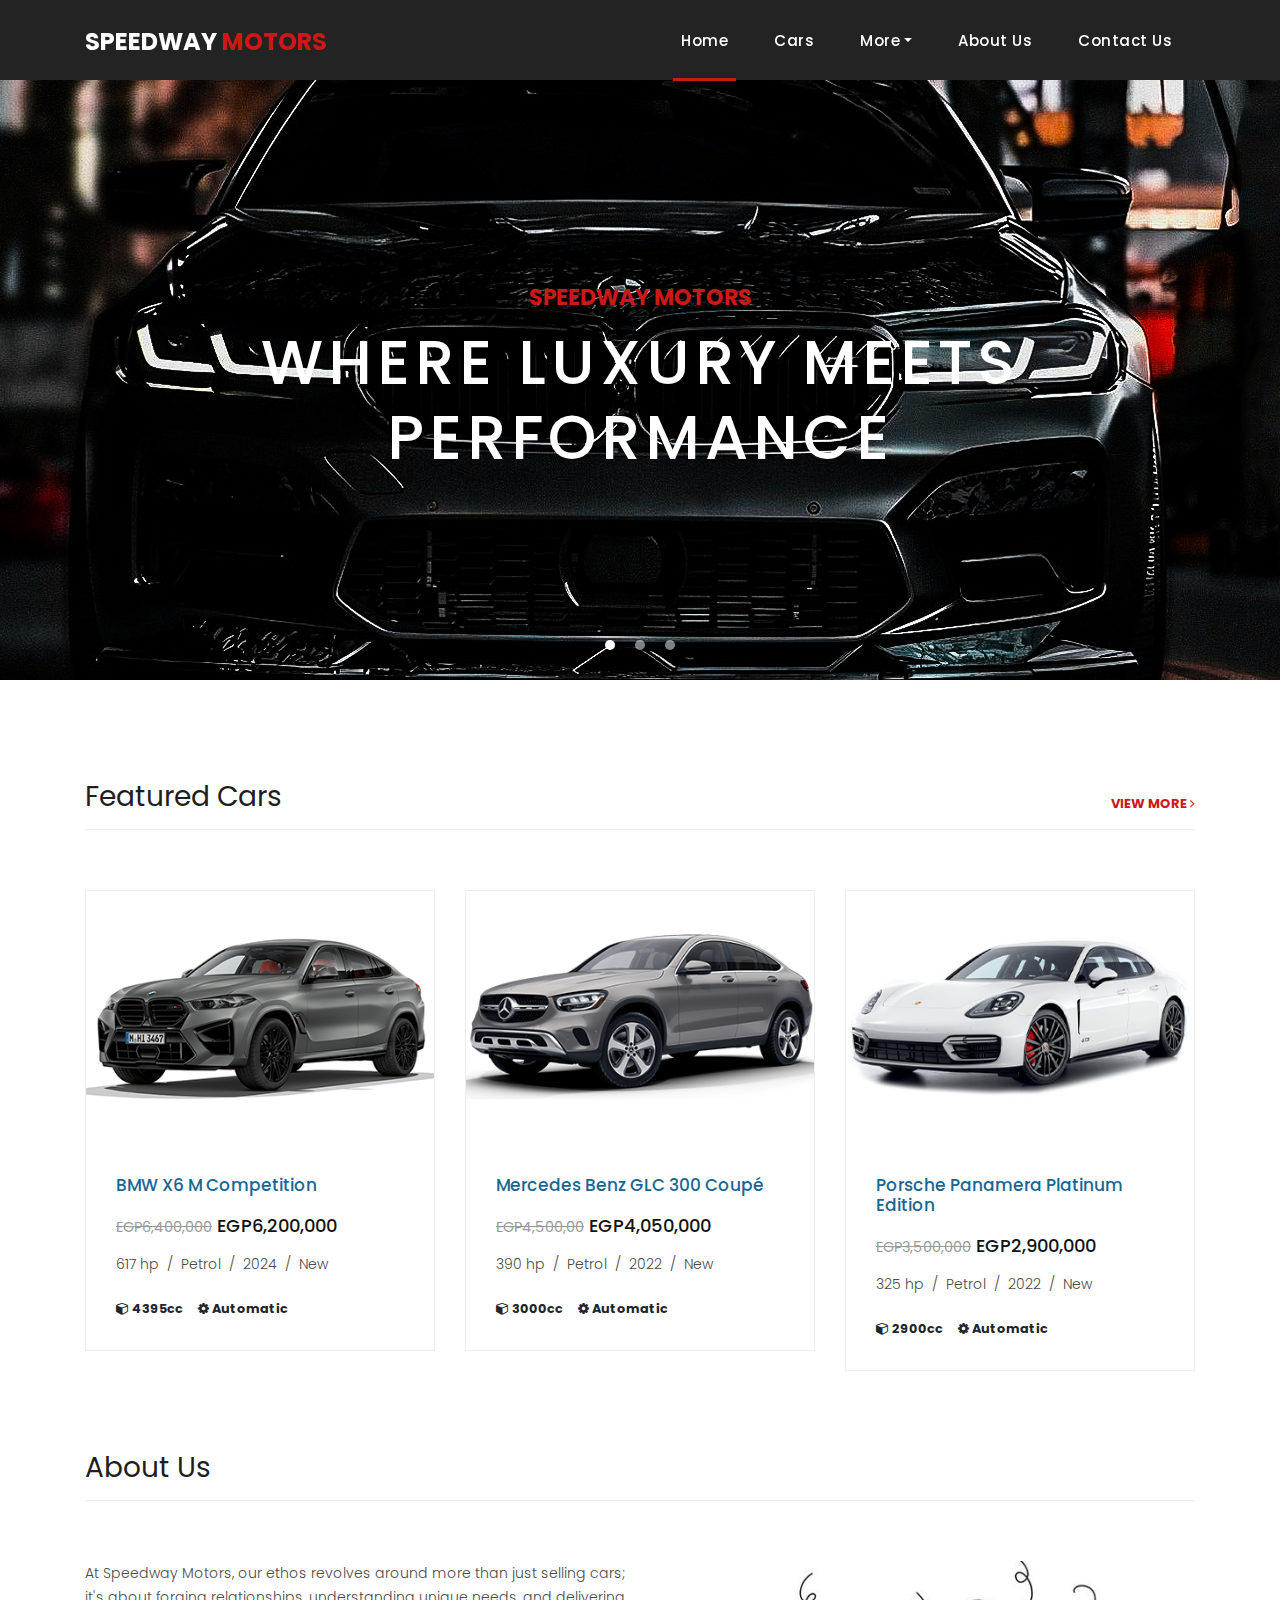
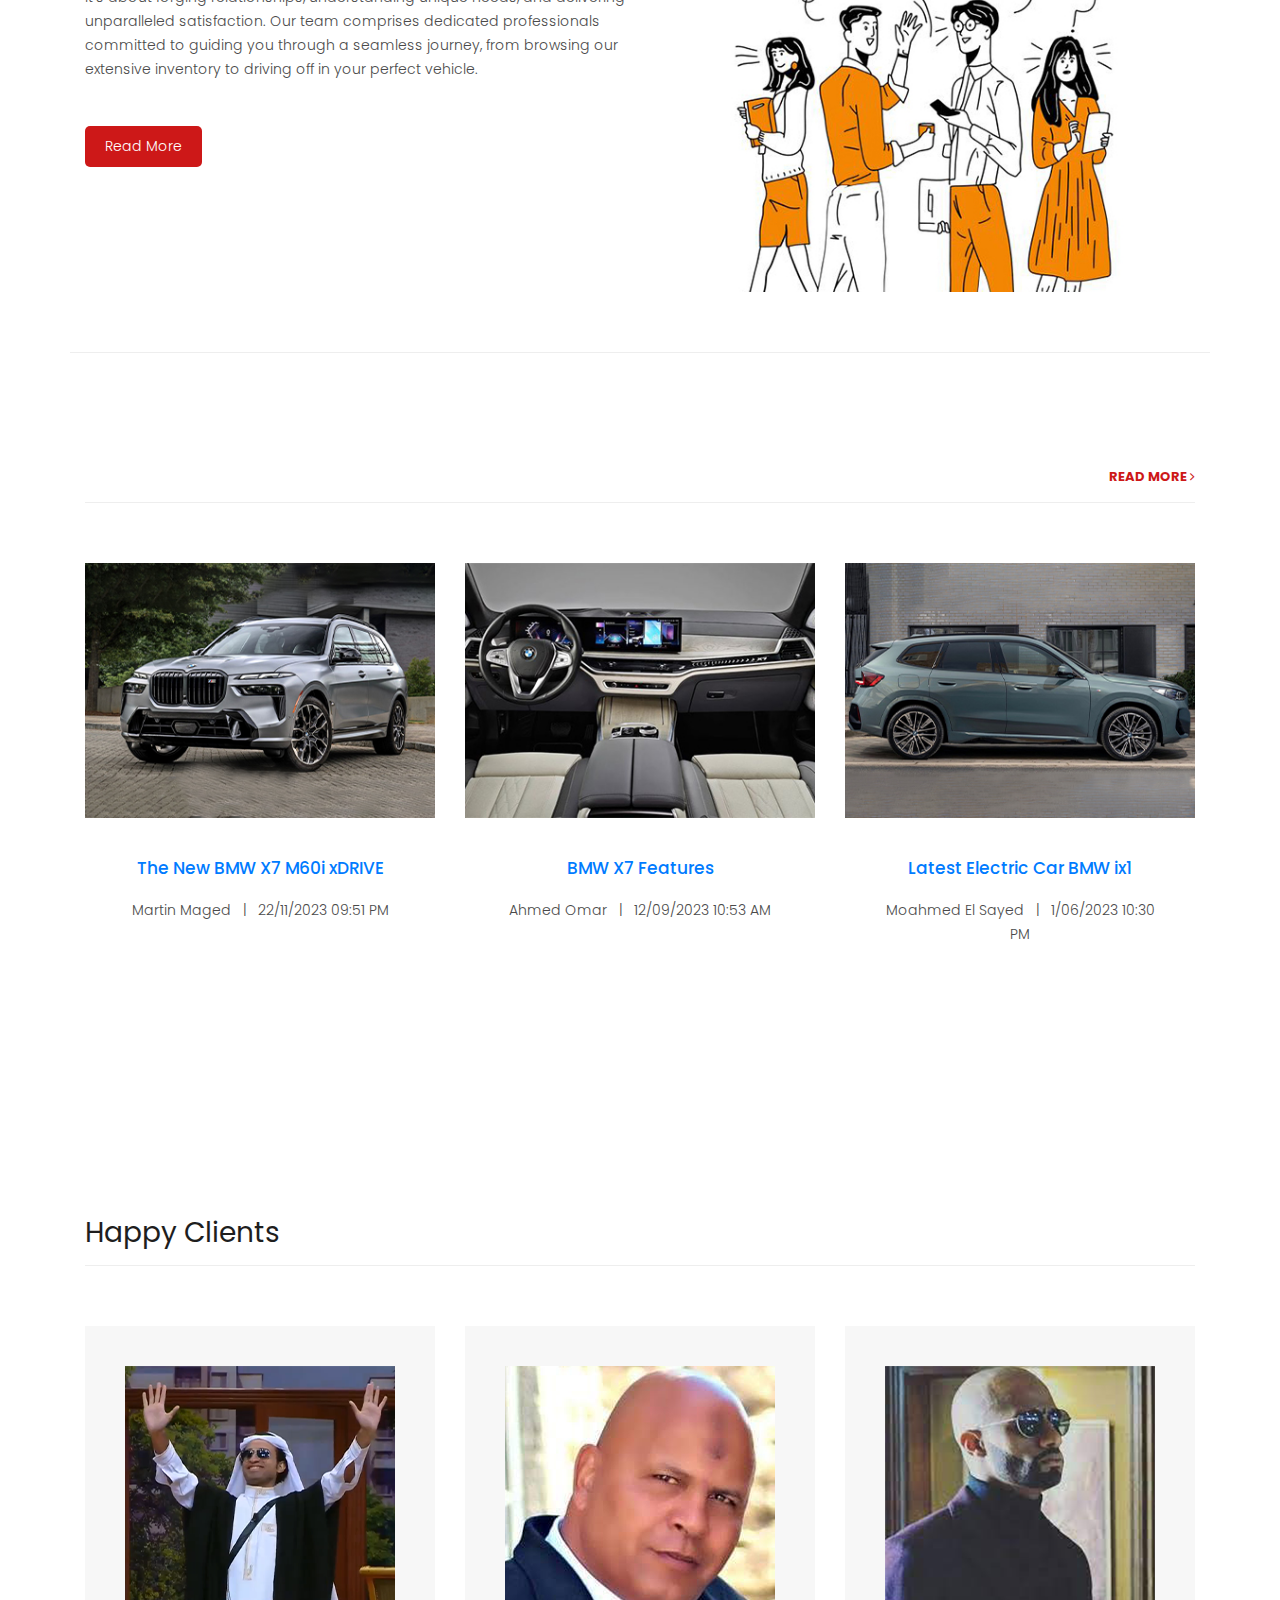
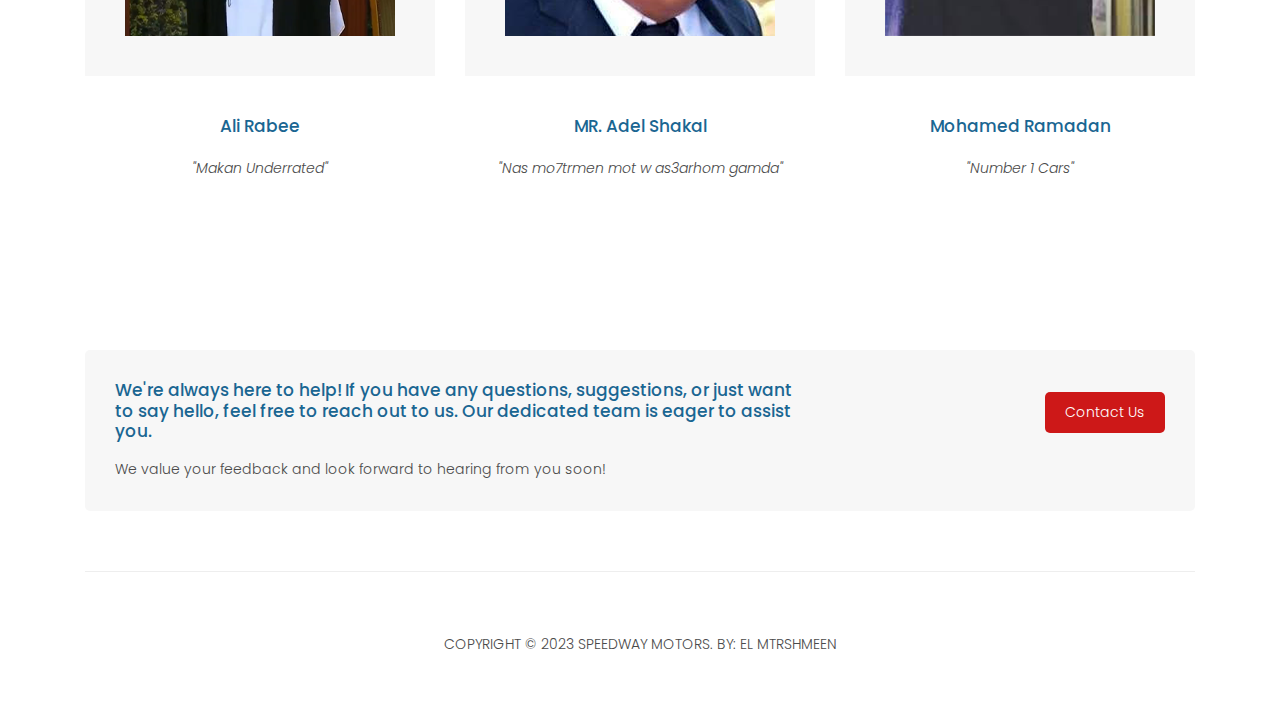
<file: index.html>
<!DOCTYPE html>
<html lang="en">

  <head>

    <meta charset="utf-8">
    <meta name="viewport" content="width=device-width, initial-scale=1, shrink-to-fit=no">
    <meta name="description" content="">
    <meta name="author" content="">
    <link rel="icon" href="assets/images/icon.ico">
    <link href="https://fonts.googleapis.com/css?family=Poppins:100,200,300,400,500,600,700,800,900&display=swap" rel="stylesheet">

    <title>Speedway Motors</title>

    <!-- Bootstrap core CSS -->
    <link href="vendor/bootstrap/css/bootstrap.min.css" rel="stylesheet">

    <!-- Additional CSS Files -->
    <link rel="stylesheet" href="assets/css/fontawesome.css">
    <link rel="stylesheet" href="assets/css/style.css">
    <link rel="stylesheet" href="assets/css/owl.css">

  </head>

  <body>

    <!-- ***** Preloader Start ***** -->
    <div id="preloader">
        <div class="jumper">
            <div></div>
            <div></div>
            <div></div>
        </div>
    </div>  
    <!-- ***** Preloader End ***** -->

    <!-- Header -->
    <header class="">
      <nav class="navbar navbar-expand-lg">
        <div class="container">
          <a class="navbar-brand" href="index.html"><h2>Speedway <em>Motors</em></h2></a>
          <button class="navbar-toggler" type="button" data-toggle="collapse" data-target="#navbarResponsive" aria-controls="navbarResponsive" aria-expanded="false" aria-label="Toggle navigation">
            <span class="navbar-toggler-icon"></span>
          </button>
          <div class="collapse navbar-collapse" id="navbarResponsive">
            <ul class="navbar-nav ml-auto">
                <li class="nav-item active">
                    <a class="nav-link" href="index.html">Home
                      <span class="sr-only">(current)</span>
                    </a>
                </li> 

                <li class="nav-item"><a class="nav-link" href="cars.html">Cars</a></li>

                <li class="nav-item dropdown">
                    <a class="nav-link dropdown-toggle" data-toggle="dropdown" href="#" role="button" aria-haspopup="true" aria-expanded="false">More</a>
                    
                    <div class="dropdown-menu">
                      <a class="dropdown-item" href="blog.html">Blog</a>
                      <a class="dropdown-item" href="team.html">Team</a>
                    </div>
                </li>

                <li class="nav-item"><a class="nav-link" href="about-us.html">About Us</a></li>
                
                <li class="nav-item"><a class="nav-link" href="contact.html">Contact Us</a></li>
            </ul>
          </div>
        </div>
      </nav>
    </header>

    <!-- Page Content -->
    <!-- Banner Starts Here -->
    <div class="banner header-text">
      <div class="owl-banner owl-carousel">
        <div class="banner-item-01">
          <div class="text-content">
            <h4>Speedway motors</h4>
            <h2>Where luxury meets performance</h2>
          </div>
        </div>
        <div class="banner-item-02">
          <div class="text-content">
            <h2>Your destination for premium wheels</h2>
          </div>
        </div>
        <div class="banner-item-03">
          <div class="text-content">
            <h2>Explore limitless possibilites</h2>
          </div>
        </div>
      </div>
    </div>
    <!-- Banner Ends Here -->

    <div class="latest-products">
      <div class="container">
        <div class="row">
          <div class="col-md-12">
            <div class="section-heading">
              <h2>Featured Cars</h2>
              <a href="cars.html">view more <i class="fa fa-angle-right"></i></a>
            </div>
          </div>
          <div class="col-lg-4 col-md-6">
            <div class="product-item">
              <a href="car-details-1.html"><img src="assets/images/product-1.png" alt=""></a>
              <div class="down-content">
                <a href="car-details-1.html"><h4>BMW X6 M Competition</h4></a>

                <h6><small><del> EGP6,400,000</del></small> EGP6,200,000</h6>

                <p>617 hp &nbsp;/&nbsp; Petrol &nbsp;/&nbsp; 2024 &nbsp;/&nbsp; New</p>

                <small>
                  <strong title="Author"><i class="fa fa-cube"></i> 4395cc</strong>&nbsp;&nbsp;&nbsp;&nbsp;
                  <strong title="Views"><i class="fa fa-cog"></i> Automatic</strong>
                </small>
              </div>
            </div>
          </div>

          <div class="col-lg-4 col-md-6">
            <div class="product-item">
              <a href="car-details.html"><img src="assets/images/product-2.png" alt=""></a>
              <div class="down-content">
                <a href="car-details.html"><h4>Mercedes Benz GLC 300 Coupé</h4></a>

                <h6><small><del> EGP4,500,00</del></small> EGP4,050,000</h6>

                <p>390 hp &nbsp;/&nbsp; Petrol &nbsp;/&nbsp; 2022 &nbsp;/&nbsp; New</p>

                <small>
                  <strong title="Author"><i class="fa fa-cube"></i> 3000cc</strong>&nbsp;&nbsp;&nbsp;&nbsp;
                  <strong title="Views"><i class="fa fa-cog"></i> Automatic</strong>
                </small>
              </div>
            </div>
          </div>

          <div class="col-lg-4 col-md-6">
            <div class="product-item">
              <a href="car-details.html"><img src="assets/images/product-6.png" alt=""></a>
              <div class="down-content">
                <a href="car-details.html"><h4>Porsche Panamera Platinum Edition</h4></a>

                <h6><small><del> EGP3,500,000</del></small> EGP2,900,000</h6>

                <p>325 hp &nbsp;/&nbsp; Petrol &nbsp;/&nbsp; 2022 &nbsp;/&nbsp; New</p>

                <small>
                  <strong title="Author"><i class="fa fa-cube"></i> 2900cc</strong>&nbsp;&nbsp;&nbsp;&nbsp;
                  <strong title="Views"><i class="fa fa-cog"></i> Automatic</strong>
                </small>
              </div>
            </div>
          </div>
        </div>
      </div>
    </div>

    <div class="best-features">
      <div class="container">
        <div class="row">
          <div class="col-md-12">
            <div class="section-heading">
              <h2>About Us</h2>
            </div>
          </div>
          <div class="col-md-6">
            <div class="left-content">
              <p>At Speedway Motors, our ethos revolves around more than just selling cars; it's about forging relationships, understanding unique needs, and delivering unparalleled satisfaction. Our team comprises dedicated professionals committed to guiding you through a seamless journey, from browsing our extensive inventory to driving off in your perfect vehicle.</p>
              <a href="about-us.html" class="filled-button">Read More</a>
            </div>
          </div>
          <div class="col-md-6">
            <div class="right-image">
              <img src="assets/images/home_about_us.jpg" alt="">
            </div>
          </div>
        </div>
      </div>
    </div>

    <div class="services" style="background-image: url(assets/images/home_blogs_background.jpg);" >
      <div class="container">
        <div class="row">
          <div class="col-md-12">
            <div class="section-heading">
              <h2>Latest blog posts</h2>

              <a href="blog.html">read more <i class="fa fa-angle-right"></i></a>
            </div>
          </div>

          <div class="col-lg-4 col-md-6">
            <div class="service-item">
              <a href="#" class="services-item-image"><img src="assets/images/home_blog_1.jpg" class="img-fluid" alt=""></a>
              <div class="down-content">
                <h4><a href="#">The New BMW X7 M60i xDRIVE</a></h4>

                <p style="margin: 0;"> Martin Maged &nbsp;&nbsp;|&nbsp;&nbsp; 22/11/2023 09:51 PM</p>
              </div>
            </div>
          </div>
          <div class="col-lg-4 col-md-6">
            <div class="service-item">
              <a href="#" class="services-item-image"><img src="assets/images/home_blog_2.jpg" class="img-fluid" alt=""></a>

              <div class="down-content">
                <h4><a href="#">BMW X7 Features</a></h4>

                <p style="margin: 0;"> Ahmed Omar &nbsp;&nbsp;|&nbsp;&nbsp; 12/09/2023 10:53 AM</p>
              </div>
            </div>
          </div>
          <div class="col-lg-4 col-md-6">
            <div class="service-item">
              <a href="#" class="services-item-image"><img src="assets/images/home_blog_3.jpg" class="img-fluid" alt=""></a>

              <div class="down-content">
                <h4><a href="#">Latest Electric Car BMW ix1</a></h4>

                <p style="margin: 0;"> Moahmed El Sayed &nbsp;&nbsp;|&nbsp;&nbsp; 1/06/2023 10:30 PM</p>
              </div>
            </div>
          </div>
        </div>
      </div>
    </div>

    <div class="happy-clients">
      <div class="container">
        <div class="row">
          <div class="col-md-12">
            <div class="section-heading">
              <h2>Happy Clients</h2>
            </div>
          </div>
          <div class="col-md-12">
            <div class="owl-clients owl-carousel text-center">
              <div class="service-item">
                <div class="icon">
                  <img src="assets/images/client1.png" alt="">
                </div>
                <div class="down-content">
                  <h4>Ali Rabee</h4>
                  <p class="n-m"><em>"Makan Underrated"</em></p>
                </div>
              </div>
              
              <div class="service-item">
                <div class="icon">
                  <img src="assets/images/client2.png" alt="">
                </div>
                <div class="down-content">
                  <h4>MR. Adel Shakal</h4>
                  <p class="n-m"><em>"Nas mo7trmen mot w as3arhom gamda"</em></p>
                </div>
              </div>
              
              <div class="service-item">
                <div class="icon">
                  <img src="assets/images/client3.png" alt="">
                </div>
                <div class="down-content">
                  <h4>Mohamed Ramadan</h4>
                  <p class="n-m"><em>"Number 1 Cars"</em></p>
                </div>
              </div>
              
              
            </div>
          </div>
        </div>
      </div>
    </div>


    <div class="call-to-action">
      <div class="container">
        <div class="row">
          <div class="col-md-12">
            <div class="inner-content">
              <div class="row">
                <div class="col-md-8">
                  <h4>We're always here to help! If you have any questions, suggestions, or just want to say hello, feel free to reach out to us. Our dedicated team is eager to assist you.</h4>
                  <p>We value your feedback and look forward to hearing from you soon!</p>
                </div>
                <div class="col-lg-4 col-md-6 text-right">
                  <a href="contact.html" class="filled-button">Contact Us</a>
                </div>
              </div>
            </div>
          </div>
        </div>
      </div>
    </div>

    
    <footer>
      <div class="container">
        <div class="row">
          <div class="col-md-12">
            <div class="inner-content">
              <p>COPYRIGHT © 2023 SPEEDWAY MOTORS. BY: EL MTRSHMEEN</p>
            </div>
          </div>
        </div>
      </div>
    </footer>


    <!-- Bootstrap core JavaScript -->
    <script src="vendor/jquery/jquery.min.js"></script>
    <script src="vendor/bootstrap/js/bootstrap.bundle.min.js"></script>


    <!-- Additional Scripts -->
    <script src="assets/js/custom.js"></script>
    <script src="assets/js/owl.js"></script>
  </body>
</html>
</file>
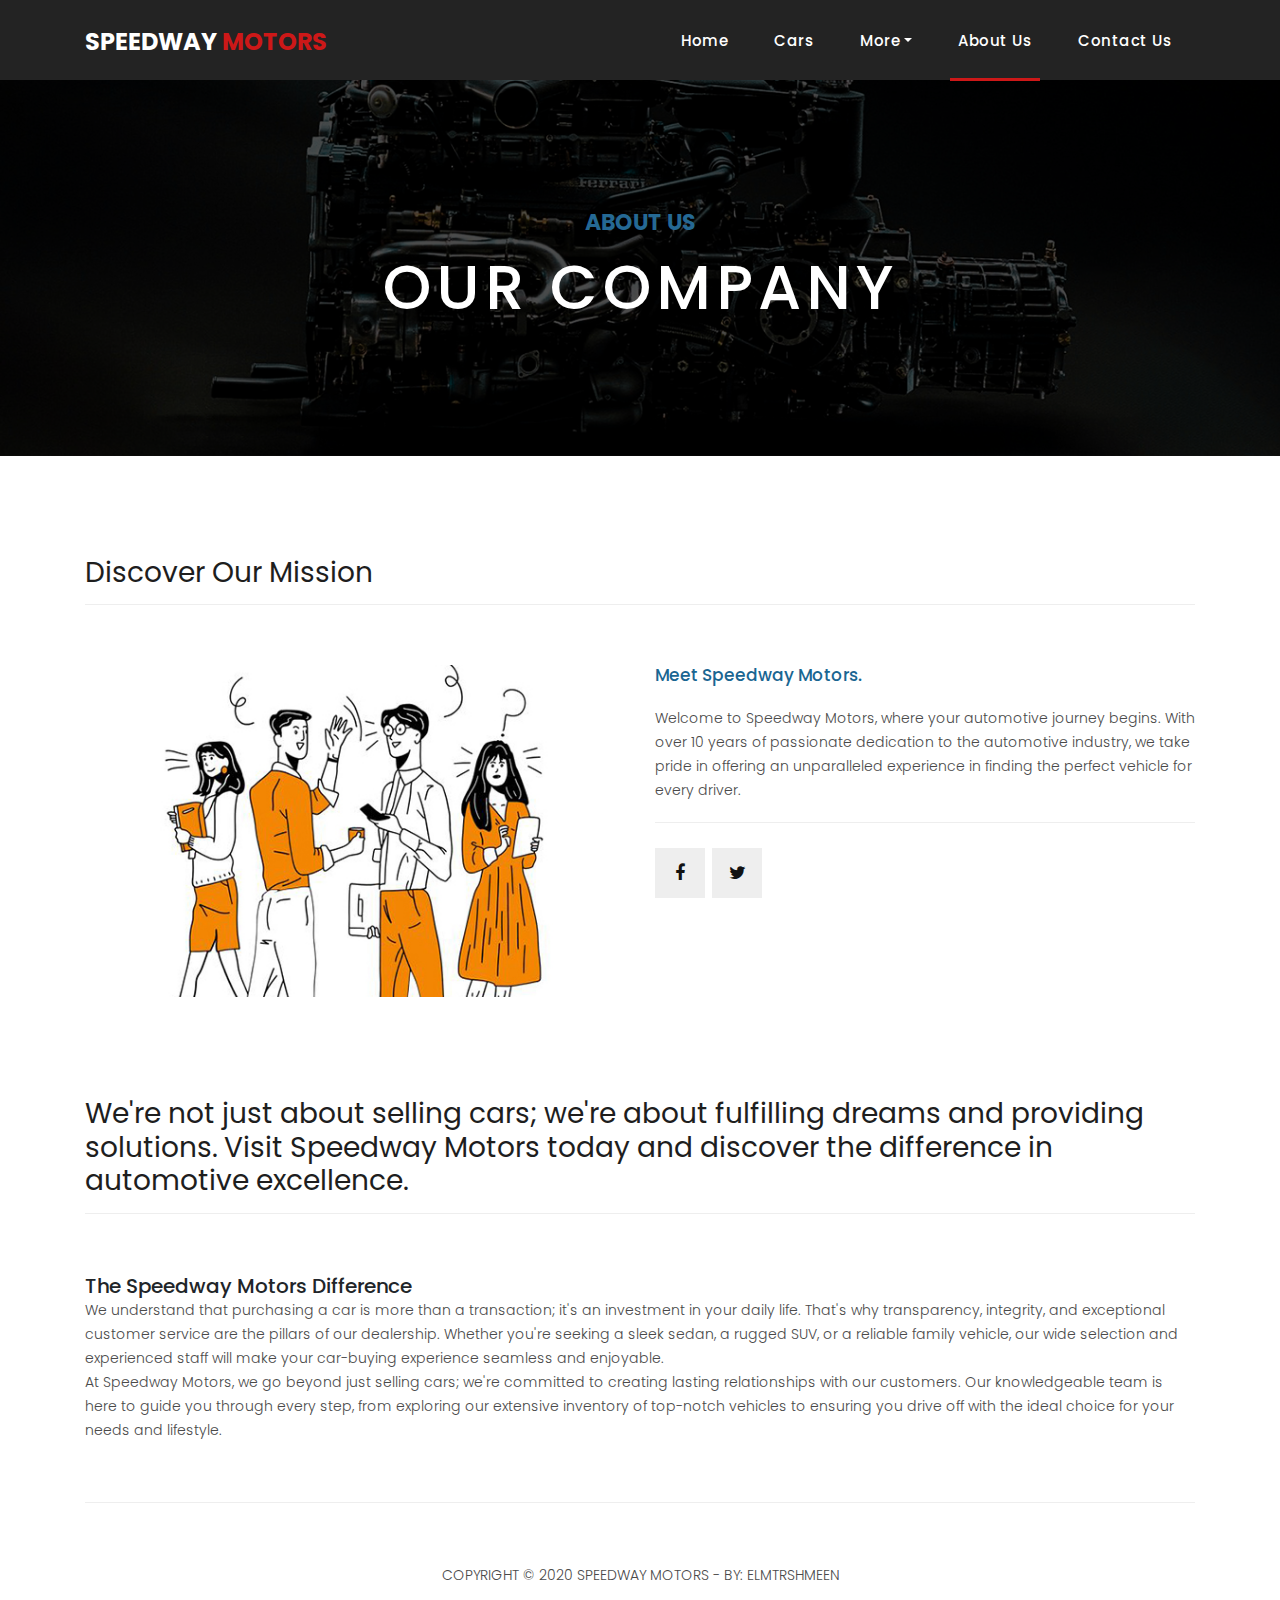
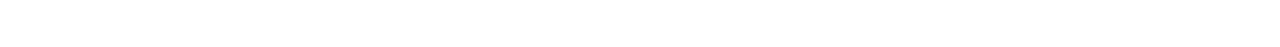
<file: about-us.html>
<!DOCTYPE html>
<html lang="en">

  <head>

    <meta charset="utf-8">
    <meta name="viewport" content="width=device-width, initial-scale=1, shrink-to-fit=no">
    <meta name="description" content="">
    <meta name="author" content="">
    <link rel="icon" href="assets/images/icon.ico">

    <link href="https://fonts.googleapis.com/css?family=Poppins:100,200,300,400,500,600,700,800,900&display=swap" rel="stylesheet">

    <title>Speedway motors</title>

    <!-- Bootstrap core CSS -->
    <link href="vendor/bootstrap/css/bootstrap.min.css" rel="stylesheet">

    <!-- Additional CSS Files -->
    <link rel="stylesheet" href="assets/css/fontawesome.css">
    <link rel="stylesheet" href="assets/css/style.css">
    <link rel="stylesheet" href="assets/css/owl.css">

  </head>

  <body>

    <!-- ***** Preloader Start ***** -->
    <div id="preloader">
        <div class="jumper">
            <div></div>
            <div></div>
            <div></div>
        </div>
    </div>  
    <!-- ***** Preloader End ***** -->

    <!-- Header -->
    <header class="">
      <nav class="navbar navbar-expand-lg">
        <div class="container">
          <a class="navbar-brand" href="index.html"><h2>Speedway <em>Motors</em></h2></a>
          <button class="navbar-toggler" type="button" data-toggle="collapse" data-target="#navbarResponsive" aria-controls="navbarResponsive" aria-expanded="false" aria-label="Toggle navigation">
            <span class="navbar-toggler-icon"></span>
          </button>
          <div class="collapse navbar-collapse" id="navbarResponsive">
            <ul class="navbar-nav ml-auto">
                <li class="nav-item">
                    <a class="nav-link" href="index.html">Home
                      <span class="sr-only">(current)</span>
                    </a>
                </li> 

                <li class="nav-item"><a class="nav-link" href="cars.html">Cars</a></li>

                <li class="nav-item dropdown">
                    <a class="nav-link dropdown-toggle" data-toggle="dropdown" href="#" role="button" aria-haspopup="true" aria-expanded="false">More</a>
                    
                    <div class="dropdown-menu">
                      <a class="dropdown-item" href="blog.html">Blog</a>
                      <a class="dropdown-item" href="team.html">Team</a>
                    </div>
                </li>

                <li class="nav-item active"><a class="nav-link" href="about-us.html">About Us</a></li>
                
                <li class="nav-item"><a class="nav-link" href="contact.html">Contact Us</a></li>
            </ul>
          </div>
        </div>
      </nav>
    </header>

    <!-- Page Content -->
    <div class="page-heading about-heading header-text" style="background-image: url(assets/images/aboutus_background.jpg);">
      <div class="container">
        <div class="row">
          <div class="col-md-12">
            <div class="text-content">
              <h4>about us</h4>
              <h2>our company</h2>
            </div>
          </div>
        </div>
      </div>
    </div>


    <div class="best-features about-features">
      <div class="container">
        <div class="row">
          <div class="col-md-12">
            <div class="section-heading">
              <h2>Discover Our Mission</h2>
            </div>
          </div>
          <div class="col-md-6">
            <div class="right-image">
              <img src="assets/images/about_us.jpg" alt="">
            </div>
          </div>
          <div class="col-md-6">
            <div class="left-content">
              <h4>Meet Speedway Motors.</h4>
              <p>Welcome to Speedway Motors, where your automotive journey begins. With over 10 years of passionate dedication to the automotive industry, we take pride in offering an unparalleled experience in finding the perfect vehicle for every driver.</p>
              <ul class="social-icons">
                <li><a target="_blank" href="https://www.facebook.com/profile.php?id=61554086726493"><i class="fa fa-facebook"></i></a></li>
                <li><a target="_blank" href="https://twitter.com/SWmotors5"><i class="fa fa-twitter"></i></a></li>
              </ul>
            </div>
          </div>
        </div>
      </div>
    </div>

    
    <div class="team-members">
      <div class="container">
        <div class="row">
          <div class="col-md-12">
            <div class="section-heading">
              <h2>We're not just about selling cars; we're about fulfilling dreams and providing solutions. Visit Speedway Motors today and discover the difference in automotive excellence.</h2>
            </div>

            <h5>The Speedway Motors Difference</h5>

            <p>We understand that purchasing a car is more than a transaction; it's an investment in your daily life. That's why transparency, integrity, and exceptional customer service are the pillars of our dealership. Whether you're seeking a sleek sedan, a rugged SUV, or a reliable family vehicle, our wide selection and experienced staff will make your car-buying experience seamless and enjoyable.</p>

            <p>At Speedway Motors, we go beyond just selling cars; we're committed to creating lasting relationships with our customers. Our knowledgeable team is here to guide you through every step, from exploring our extensive inventory of top-notch vehicles to ensuring you drive off with the ideal choice for your needs and lifestyle.</p>
          </div>
        </div>
      </div>
    </div>

    <footer>
      <div class="container">
        <div class="row">
          <div class="col-md-12">
            <div class="inner-content">
              <p>Copyright © 2020 SPEEDWAY MOTORS - BY: ELMTRSHMEEN</p>
            </div>
          </div>
        </div>
      </div>
    </footer>


    <!-- Bootstrap core JavaScript -->
    <script src="vendor/jquery/jquery.min.js"></script>
    <script src="vendor/bootstrap/js/bootstrap.bundle.min.js"></script>


    <!-- Additional Scripts -->
    <script src="assets/js/custom.js"></script>
    <script src="assets/js/owl.js"></script>
  </body>

</html>
</file>
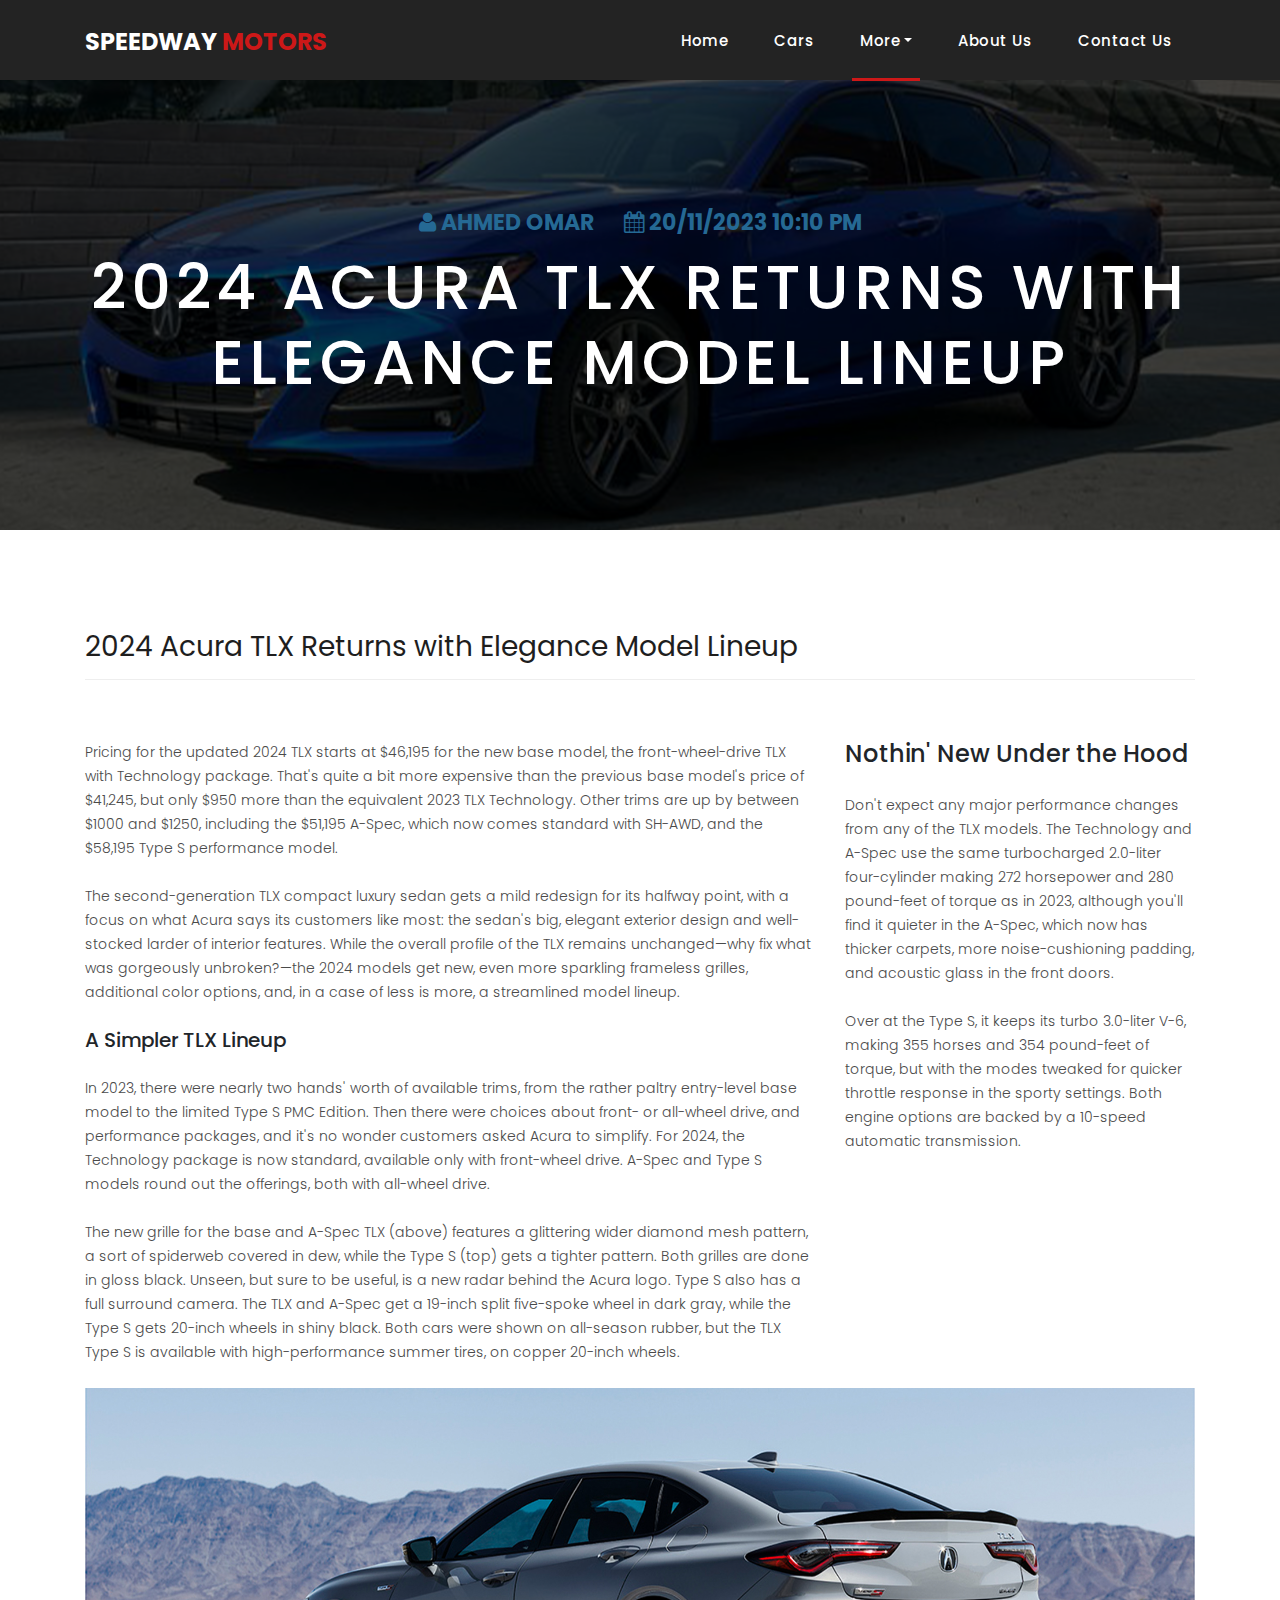
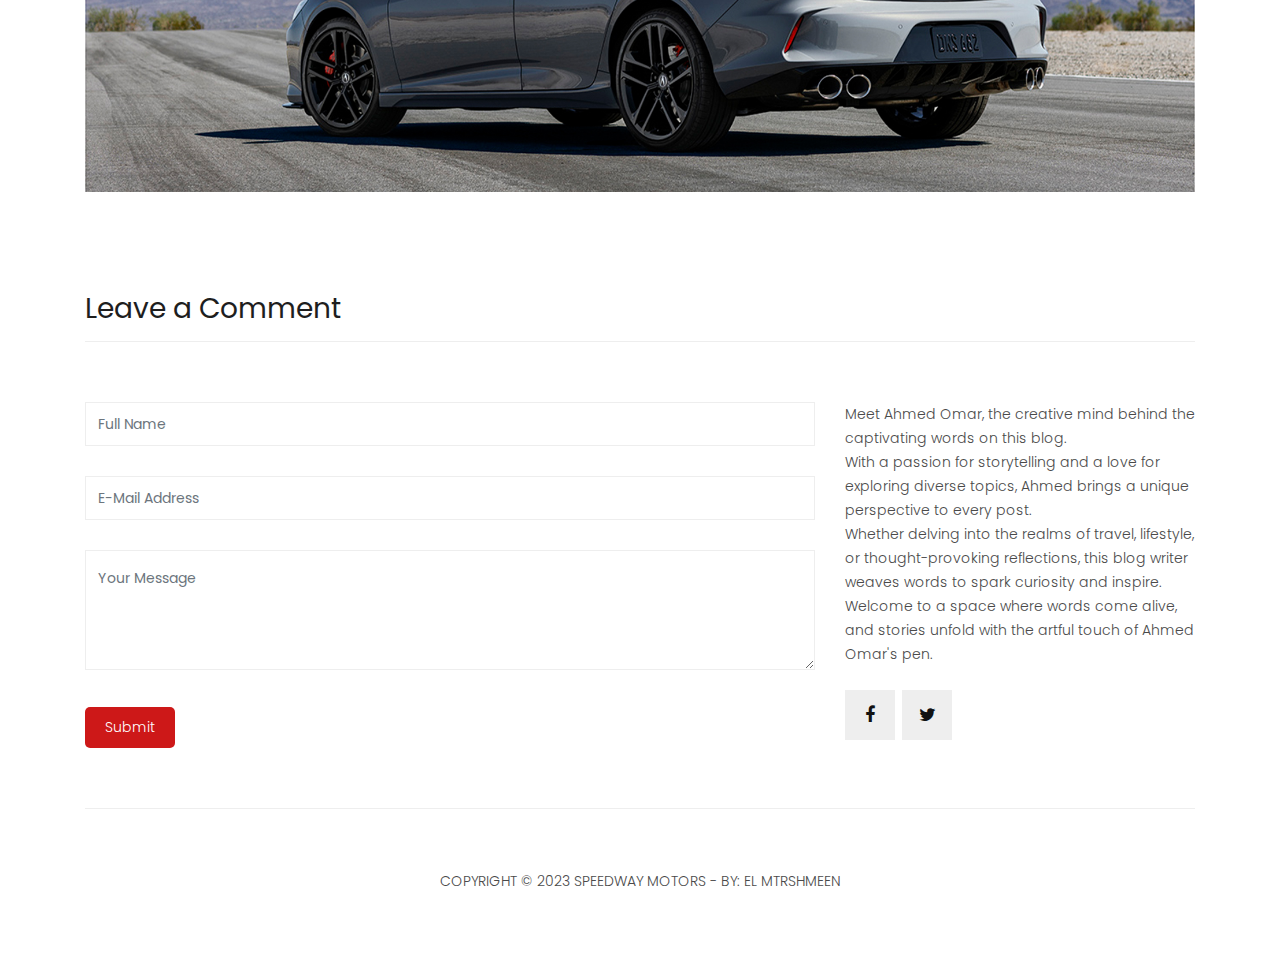
<file: blog-details.html>
<!DOCTYPE html>
<html lang="en">

  <head>

    <meta charset="utf-8">
    <meta name="viewport" content="width=device-width, initial-scale=1, shrink-to-fit=no">
    <meta name="description" content="">
    <meta name="author" content="">
    <link rel="icon" href="assets/images/icon.ico">

    <link href="https://fonts.googleapis.com/css?family=Poppins:100,200,300,400,500,600,700,800,900&display=swap" rel="stylesheet">

    <title>Speedway Motors</title>

    <!-- Bootstrap core CSS -->
    <link href="vendor/bootstrap/css/bootstrap.min.css" rel="stylesheet">

    <!-- Additional CSS Files -->
    <link rel="stylesheet" href="assets/css/fontawesome.css">
    <link rel="stylesheet" href="assets/css/style.css">
    <link rel="stylesheet" href="assets/css/owl.css">

  </head>

  <body>

    <!-- ***** Preloader Start ***** -->
    <div id="preloader">
        <div class="jumper">
            <div></div>
            <div></div>
            <div></div>
        </div>
    </div>  
    <!-- ***** Preloader End ***** -->

    <!-- Header -->
    <header class="">
      <nav class="navbar navbar-expand-lg">
        <div class="container">
          <a class="navbar-brand" href="index.html"><h2>Speedway <em>Motors</em></h2></a>
          <button class="navbar-toggler" type="button" data-toggle="collapse" data-target="#navbarResponsive" aria-controls="navbarResponsive" aria-expanded="false" aria-label="Toggle navigation">
            <span class="navbar-toggler-icon"></span>
          </button>
          <div class="collapse navbar-collapse" id="navbarResponsive">
            <ul class="navbar-nav ml-auto">
                <li class="nav-item">
                    <a class="nav-link" href="index.html">Home
                      <span class="sr-only">(current)</span>
                    </a>
                </li> 

                <li class="nav-item"><a class="nav-link" href="cars.html">Cars</a></li>

                <li class="nav-item dropdown active">
                    <a class="nav-link dropdown-toggle" data-toggle="dropdown" href="#" role="button" aria-haspopup="true" aria-expanded="false">More</a>
                    
                    <div class="dropdown-menu">
                      <a class="dropdown-item active" href="blog.html">Blog</a>
                      <a class="dropdown-item" href="team.html">Team</a>

                    </div>
                </li>

                <li class="nav-item"><a class="nav-link" href="about-us.html">About Us</a></li>
                
                <li class="nav-item"><a class="nav-link" href="contact.html">Contact Us</a></li>
            </ul>
          </div>
        </div>
      </nav>
    </header>

    <!-- Page Content -->
    <div class="page-heading about-heading header-text" style="background-image: url(assets/images/blog4_detailed_background_image.jpg);">
      <div class="container">
        <div class="row">
          <div class="col-md-12">
            <div class="text-content">
              <h4><i class="fa fa-user"></i>&nbsp;Ahmed Omar  &nbsp;&nbsp;&nbsp;&nbsp;  <i class="fa fa-calendar"></i> 20/11/2023 10:10 PM</h4>
              <h2>2024 Acura TLX Returns with Elegance Model Lineup</h2>
            </div>
          </div>
        </div>
      </div>
    </div>

    <div class="products">
      <div class="container">
        <div class="row">
            <div class="col-md-12">
              <div class="section-heading">
                <h2>2024 Acura TLX Returns with Elegance Model Lineup</h2>
              </div>
            </div>

            <div class="col-md-8">
                <p>Pricing for the updated 2024 TLX starts at $46,195 for the new base model, the front-wheel-drive TLX with Technology package. That's quite a bit more expensive than the previous base model's price of $41,245, but only $950 more than the equivalent 2023 TLX Technology. Other trims are up by between $1000 and $1250, including the $51,195 A-Spec, which now comes standard with SH-AWD, and the $58,195 Type S performance model. <br>

                <br>

                The second-generation TLX compact luxury sedan gets a mild redesign for its halfway point, with a focus on what Acura says its customers like most: the sedan's big, elegant exterior design and well-stocked larder of interior features. While the overall profile of the TLX remains unchanged—why fix what was gorgeously unbroken?—the 2024 models get new, even more sparkling frameless grilles, additional color options, and, in a case of less is more, a streamlined model lineup.</p>

                <br>

                <h5>A Simpler TLX Lineup</h5>

                <br>

                <p>In 2023, there were nearly two hands' worth of available trims, from the rather paltry entry-level base model to the limited Type S PMC Edition. Then there were choices about front- or all-wheel drive, and performance packages, and it's no wonder customers asked Acura to simplify. For 2024, the Technology package is now standard, available only with front-wheel drive. A-Spec and Type S models round out the offerings, both with all-wheel drive. <br>

                <br>
                The new grille for the base and A-Spec TLX (above) features a glittering wider diamond mesh pattern, a sort of spiderweb covered in dew, while the Type S (top) gets a tighter pattern. Both grilles are done in gloss black. Unseen, but sure to be useful, is a new radar behind the Acura logo. Type S also has a full surround camera. The TLX and A-Spec get a 19-inch split five-spoke wheel in dark gray, while the Type S gets 20-inch wheels in shiny black. Both cars were shown on all-season rubber, but the TLX Type S is available with high-performance summer tires, on copper 20-inch wheels.</p>
            </div>

            <div class="col-md-4">
              <div class="left-content">
                <h4>Nothin' New Under the Hood</h4>

                <br>
                
                <p>Don't expect any major performance changes from any of the TLX models. The Technology and A-Spec use the same turbocharged 2.0-liter four-cylinder making 272 horsepower and 280 pound-feet of torque as in 2023, although you'll find it quieter in the A-Spec, which now has thicker carpets, more noise-cushioning padding, and acoustic glass in the front doors.</p>
                <br>
                <p>Over at the Type S, it keeps its turbo 3.0-liter V-6, making 355 horses and 354 pound-feet of torque, but with the modes tweaked for quicker throttle response in the sporty settings. Both engine options are backed by a 10-speed automatic transmission.</p>
              </div>
            </div>
        </div>

        <br>
        
        <div>
          <img src="assets/images/blog4_detailed_image.jpg" class="img-fluid" alt="">
        </div>
      </div>
    </div>

    <div class="send-message">
      <div class="container">
        <div class="row">
          <div class="col-md-12">
            <div class="section-heading">
              <h2>Leave a Comment</h2>
            </div>
          </div>
          <div class="col-md-8">
            <div class="contact-form">
              <form id="contact" action="" method="post">
                <div class="row">
                  <div class="col-lg-12 col-md-12 col-sm-12">
                    <fieldset>
                      <input name="name" type="text" class="form-control" id="name" placeholder="Full Name" required="">
                    </fieldset>
                  </div>
                  <div class="col-lg-12 col-md-12 col-sm-12">
                    <fieldset>
                      <input name="email" type="text" class="form-control" id="email" placeholder="E-Mail Address" required="">
                    </fieldset>
                  </div>
                  <div class="col-lg-12">
                    <fieldset>
                      <textarea name="message" rows="6" class="form-control" id="message" placeholder="Your Message" required=""></textarea>
                    </fieldset>
                  </div>
                  <div class="col-lg-12">
                    <fieldset>
                      <button type="submit" id="form-submit" class="filled-button">Submit</button>
                    </fieldset>
                  </div>
                </div>
              </form>
            </div>
          </div>

          <div class="col-md-4">
              <div class="left-content">

                <p>Meet Ahmed Omar, the creative mind behind the captivating words on this blog. 
                  <br>With a passion for storytelling and a love for exploring diverse topics, Ahmed brings a unique perspective to every post.
                  <br>Whether delving into the realms of travel, lifestyle, or thought-provoking reflections, this blog writer weaves words to spark curiosity and inspire.
                  <br>Welcome to a space where words come alive, and stories unfold with the artful touch of Ahmed Omar's pen.</p>

                <br> 

                <ul class="social-icons">
                  <li><a target="_blank" href="https://www.facebook.com/profile.php?id=100007062916408"><i class="fa fa-facebook"></i></a></li>
                  <li><a target="_blank" href="https://twitter.com/AhmedOmar_3_2"><i class="fa fa-twitter"></i></a></li>
                </ul>
              </div>
            </div>
        </div>
      </div>
    </div>

    <footer>
      <div class="container">
        <div class="row">
          <div class="col-md-12">
            <div class="inner-content">
              <p>COPYRIGHT © 2023 SPEEDWAY MOTORS - BY: EL MTRSHMEEN</p>
            </div>
          </div>
        </div>
      </div>
    </footer>

    <!-- Bootstrap core JavaScript -->
    <script src="vendor/jquery/jquery.min.js"></script>
    <script src="vendor/bootstrap/js/bootstrap.bundle.min.js"></script>


    <!-- Additional Scripts -->
    <script src="assets/js/custom.js"></script>
    <script src="assets/js/owl.js"></script>
  </body>

</html>
</file>
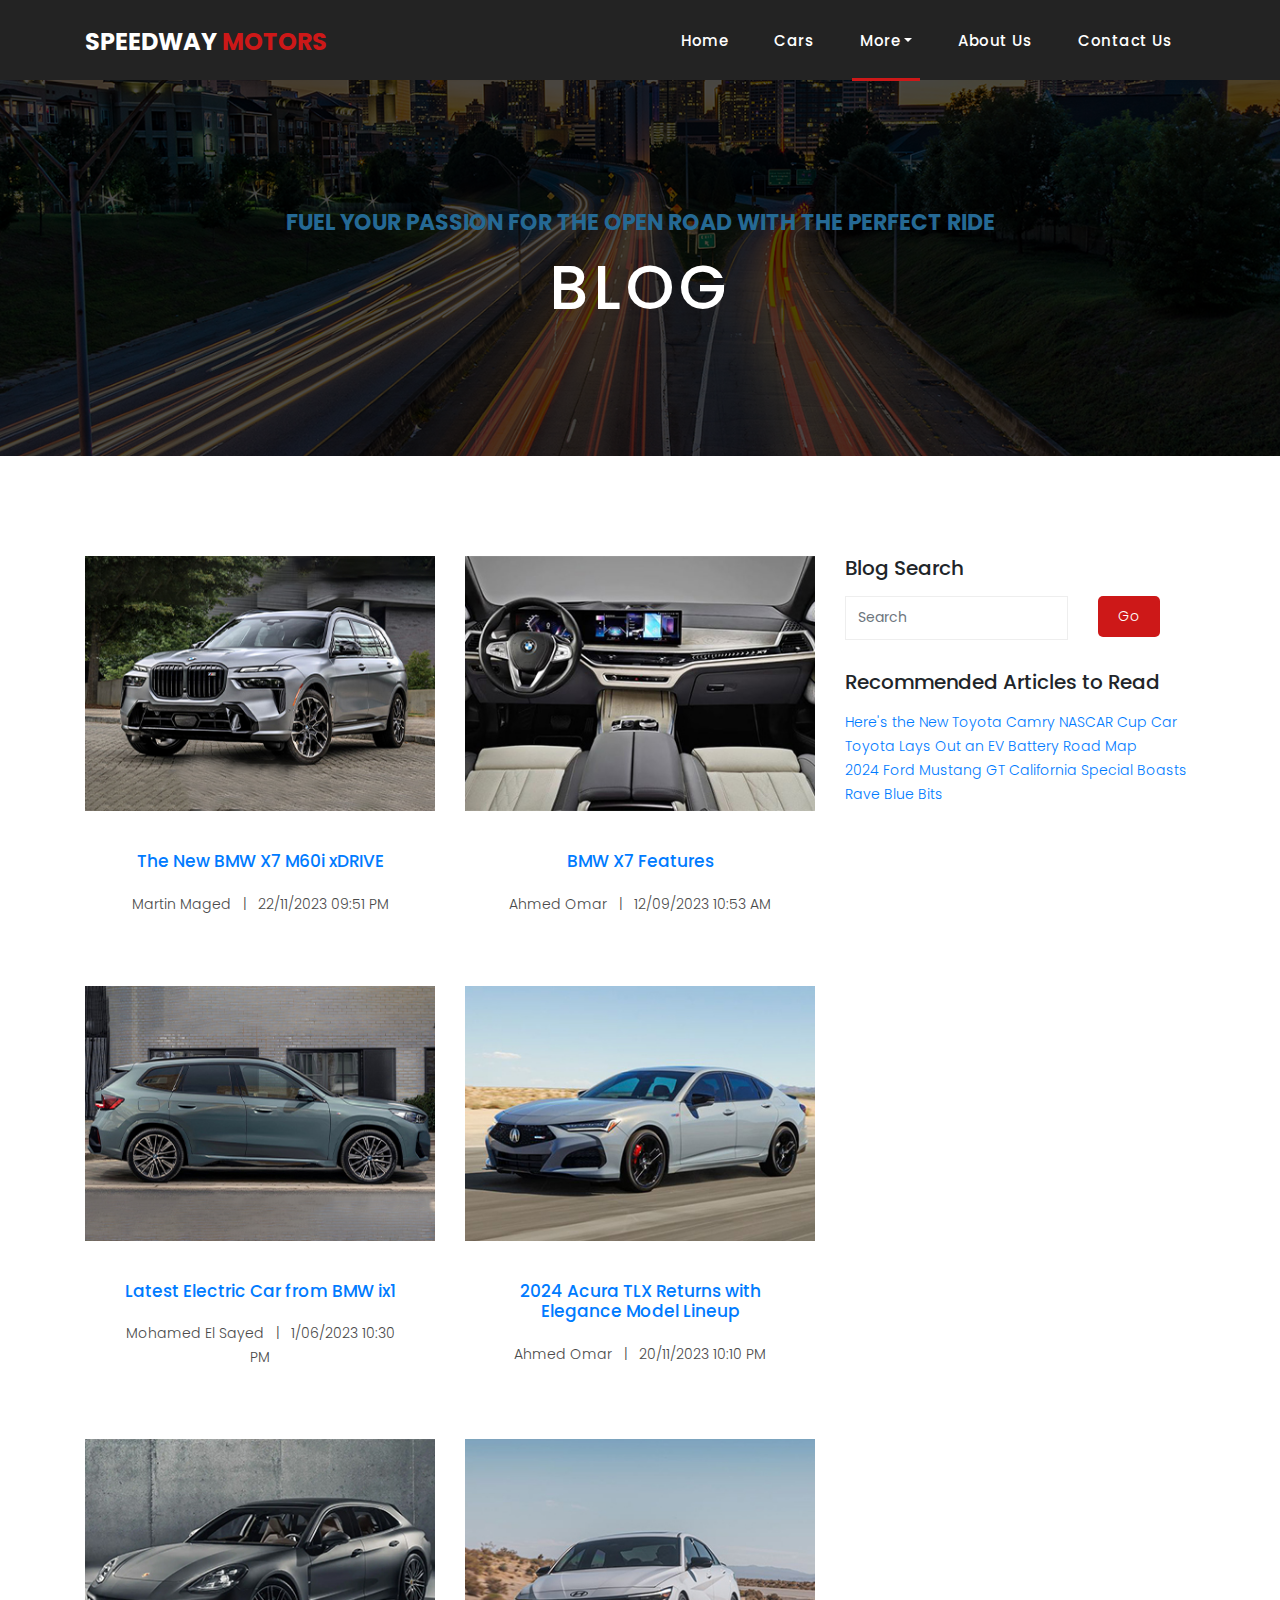
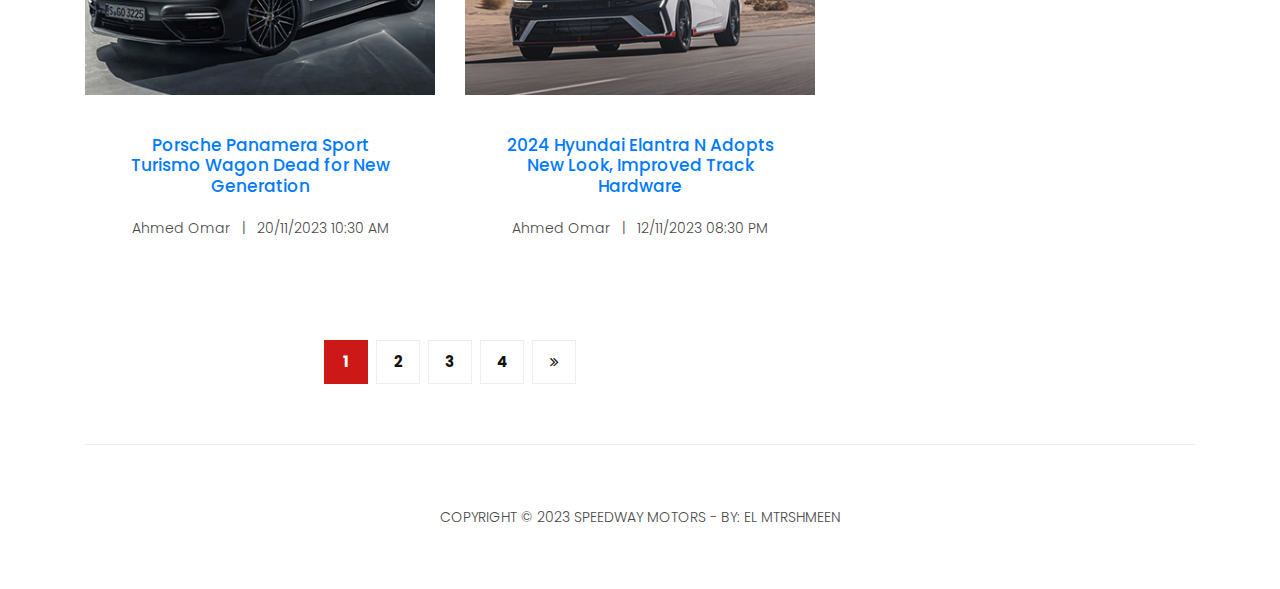
<file: blog.html>
<!DOCTYPE html>
<html lang="en">

  <head>

    <meta charset="utf-8">
    <meta name="viewport" content="width=device-width, initial-scale=1, shrink-to-fit=no">
    <meta name="description" content="">
    <meta name="author" content="">
    <link rel="icon" href="assets/images/icon.ico">

    <link href="https://fonts.googleapis.com/css?family=Poppins:100,200,300,400,500,600,700,800,900&display=swap" rel="stylesheet">

    <title>Speedway Motors</title>

    <!-- Bootstrap core CSS -->
    <link href="vendor/bootstrap/css/bootstrap.min.css" rel="stylesheet">

    <!-- Additional CSS Files -->
    <link rel="stylesheet" href="assets/css/fontawesome.css">
    <link rel="stylesheet" href="assets/css/style.css">
    <link rel="stylesheet" href="assets/css/owl.css">

  </head>

  <body>

    <!-- ***** Preloader Start ***** -->
    <div id="preloader">
        <div class="jumper">
            <div></div>
            <div></div>
            <div></div>
        </div>
    </div>  
    <!-- ***** Preloader End ***** -->

    <!-- Header -->
    <header class="">
      <nav class="navbar navbar-expand-lg">
        <div class="container">
          <a class="navbar-brand" href="index.html"><h2>Speedway <em>Motors</em></h2></a>
          <button class="navbar-toggler" type="button" data-toggle="collapse" data-target="#navbarResponsive" aria-controls="navbarResponsive" aria-expanded="false" aria-label="Toggle navigation">
            <span class="navbar-toggler-icon"></span>
          </button>
          <div class="collapse navbar-collapse" id="navbarResponsive">
            <ul class="navbar-nav ml-auto">
                <li class="nav-item">
                    <a class="nav-link" href="index.html">Home
                      <span class="sr-only">(current)</span>
                    </a>
                </li> 

                <li class="nav-item"><a class="nav-link" href="cars.html">Cars</a></li>

                <li class="nav-item dropdown active">
                    <a class="nav-link dropdown-toggle" data-toggle="dropdown" href="#" role="button" aria-haspopup="true" aria-expanded="false">More</a>
                    
                    <div class="dropdown-menu">
                      <a class="dropdown-item active" href="blog.html">Blog</a>
                      <a class="dropdown-item" href="team.html">Team</a>
                    </div>
                </li>

                <li class="nav-item"><a class="nav-link" href="about-us.html">About Us</a></li>
                
                <li class="nav-item"><a class="nav-link" href="contact.html">Contact Us</a></li>
            </ul>
          </div>
        </div>
      </nav>
    </header>

    <!-- Page Content -->
    <div class="page-heading about-heading header-text" style="background-image: url(assets/images/heading-6-1920x500.jpg);">
      <div class="container">
        <div class="row">
          <div class="col-md-12">
            <div class="text-content">
              <h4>Fuel your passion for the open road with the perfect ride</h4>
              <h2>Blog</h2>
            </div>
          </div>
        </div>
      </div>
    </div>

    <div class="products">
      <div class="container">
        <div class="row">
          <div class="col-md-8">
            <div class="row">
              <div class="col-md-6">
                <div class="service-item">
                  <a href="blog-details.html" class="services-item-image"><img src="assets/images/blog1.jpg" class="img-fluid" alt=""></a>

                  <div class="down-content">
                    <h4><a href="blog-details.html">The New BMW X7 M60i xDRIVE</a></h4>

                    <p style="margin: 0;"> Martin Maged &nbsp;&nbsp;|&nbsp;&nbsp; 22/11/2023 09:51 PM</p>
                  </div>
                </div>
              </div>
              <div class="col-md-6">
                <div class="service-item">
                  <a href="blog-details.html" class="services-item-image"><img src="assets/images/blog2.jpg" class="img-fluid" alt=""></a>

                  <div class="down-content">
                    <h4><a href="blog-details.html">BMW X7 Features</a></h4>

                    <p style="margin: 0;"> Ahmed Omar &nbsp;&nbsp;|&nbsp;&nbsp; 12/09/2023 10:53 AM</p>
                  </div>
                </div>
              </div>
              <div class="col-md-6">
                <div class="service-item">
                  <a href="blog-details.html" class="services-item-image"><img src="assets/images/blog3.jpg" class="img-fluid" alt=""></a>

                  <div class="down-content">
                    <h4><a href="blog-details.html">Latest Electric Car from BMW ix1</a></h4>

                    <p style="margin: 0;"> Mohamed El Sayed &nbsp;&nbsp;|&nbsp;&nbsp; 1/06/2023 10:30 PM</p>
                  </div>
                </div>
              </div>

              <div class="col-md-6">
                <div class="service-item">
                  <a href="blog-details.html" class="services-item-image"><img src="assets/images/blog4.jpg" class="img-fluid" alt=""></a>

                  <div class="down-content">
                    <h4><a href="blog-details.html">2024 Acura TLX Returns with Elegance Model Lineup</a></h4>

                    <p style="margin: 0;"> Ahmed Omar &nbsp;&nbsp;|&nbsp;&nbsp; 20/11/2023 10:10 PM</p>
                  </div>
                </div>
              </div>
              <div class="col-md-6">
                <div class="service-item">
                  <a href="blog-details.html" class="services-item-image"><img src="assets/images/blog5.jpg" class="img-fluid" alt=""></a>

                  <div class="down-content">
                    <h4><a href="blog-details.html">Porsche Panamera Sport Turismo Wagon Dead for New Generation</a></h4>

                    <p style="margin: 0;"> Ahmed Omar &nbsp;&nbsp;|&nbsp;&nbsp; 20/11/2023 10:30 AM</p>
                  </div>
                </div>
              </div>
              <div class="col-md-6">
                <div class="service-item">
                  <a href="blog-details.html" class="services-item-image"><img src="assets/images/blog6.jpg" class="img-fluid" alt=""></a>

                  <div class="down-content">
                    <h4><a href="blog-details.html">2024 Hyundai Elantra N Adopts New Look, Improved Track Hardware</a></h4>

                    <p style="margin: 0;"> Ahmed Omar &nbsp;&nbsp;|&nbsp;&nbsp; 12/11/2023 08:30 PM</p>
                  </div>
                </div>
              </div>

              <div class="col-md-12">
                <ul class="pages">
                  <li class="active"><a href="#">1</a></li>
                  <li><a href="#">2</a></li>
                  <li><a href="#">3</a></li>
                  <li><a href="#">4</a></li>
                  <li><a href="#"><i class="fa fa-angle-double-right"></i></a></li>
                </ul>
              </div>
            </div>
          </div>

          <div class="col-md-4">
            <div class="contact-form">
              <div class="form-group">
                <h5>Blog Search</h5>
              </div>

              <div class="row">
                <div class="col-8">
                  <input type="text" class="form-control" placeholder="Search" aria-label="Search" aria-describedby="basic-addon2">
                </div>

                <div class="col-4">
                  <button class="filled-button" type="button">Go</button>
                </div>
              </div>
            </div>

            <div class="form-group">
              <h5>Recommended Articles to Read</h5>
            </div>

            <p><a href="blog-details.html">Here's the New Toyota Camry NASCAR Cup Car</a></p>
            <p><a href="blog-details.html">Toyota Lays Out an EV Battery Road Map</a></p>
            <p><a href="blog-details.html">2024 Ford Mustang GT California Special Boasts Rave Blue Bits</a></p>
          </div>
        </div>
      </div>
    </div>

    <footer>
      <div class="container">
        <div class="row">
          <div class="col-md-12">
            <div class="inner-content">
              <p>COPYRIGHT © 2023 SPEEDWAY MOTORS - BY: EL MTRSHMEEN</p>
            </div>
          </div>
        </div>
      </div>
    </footer>

    <!-- Bootstrap core JavaScript -->
    <script src="vendor/jquery/jquery.min.js"></script>
    <script src="vendor/bootstrap/js/bootstrap.bundle.min.js"></script>


    <!-- Additional Scripts -->
    <script src="assets/js/custom.js"></script>
    <script src="assets/js/owl.js"></script>
  </body>

</html>
</file>
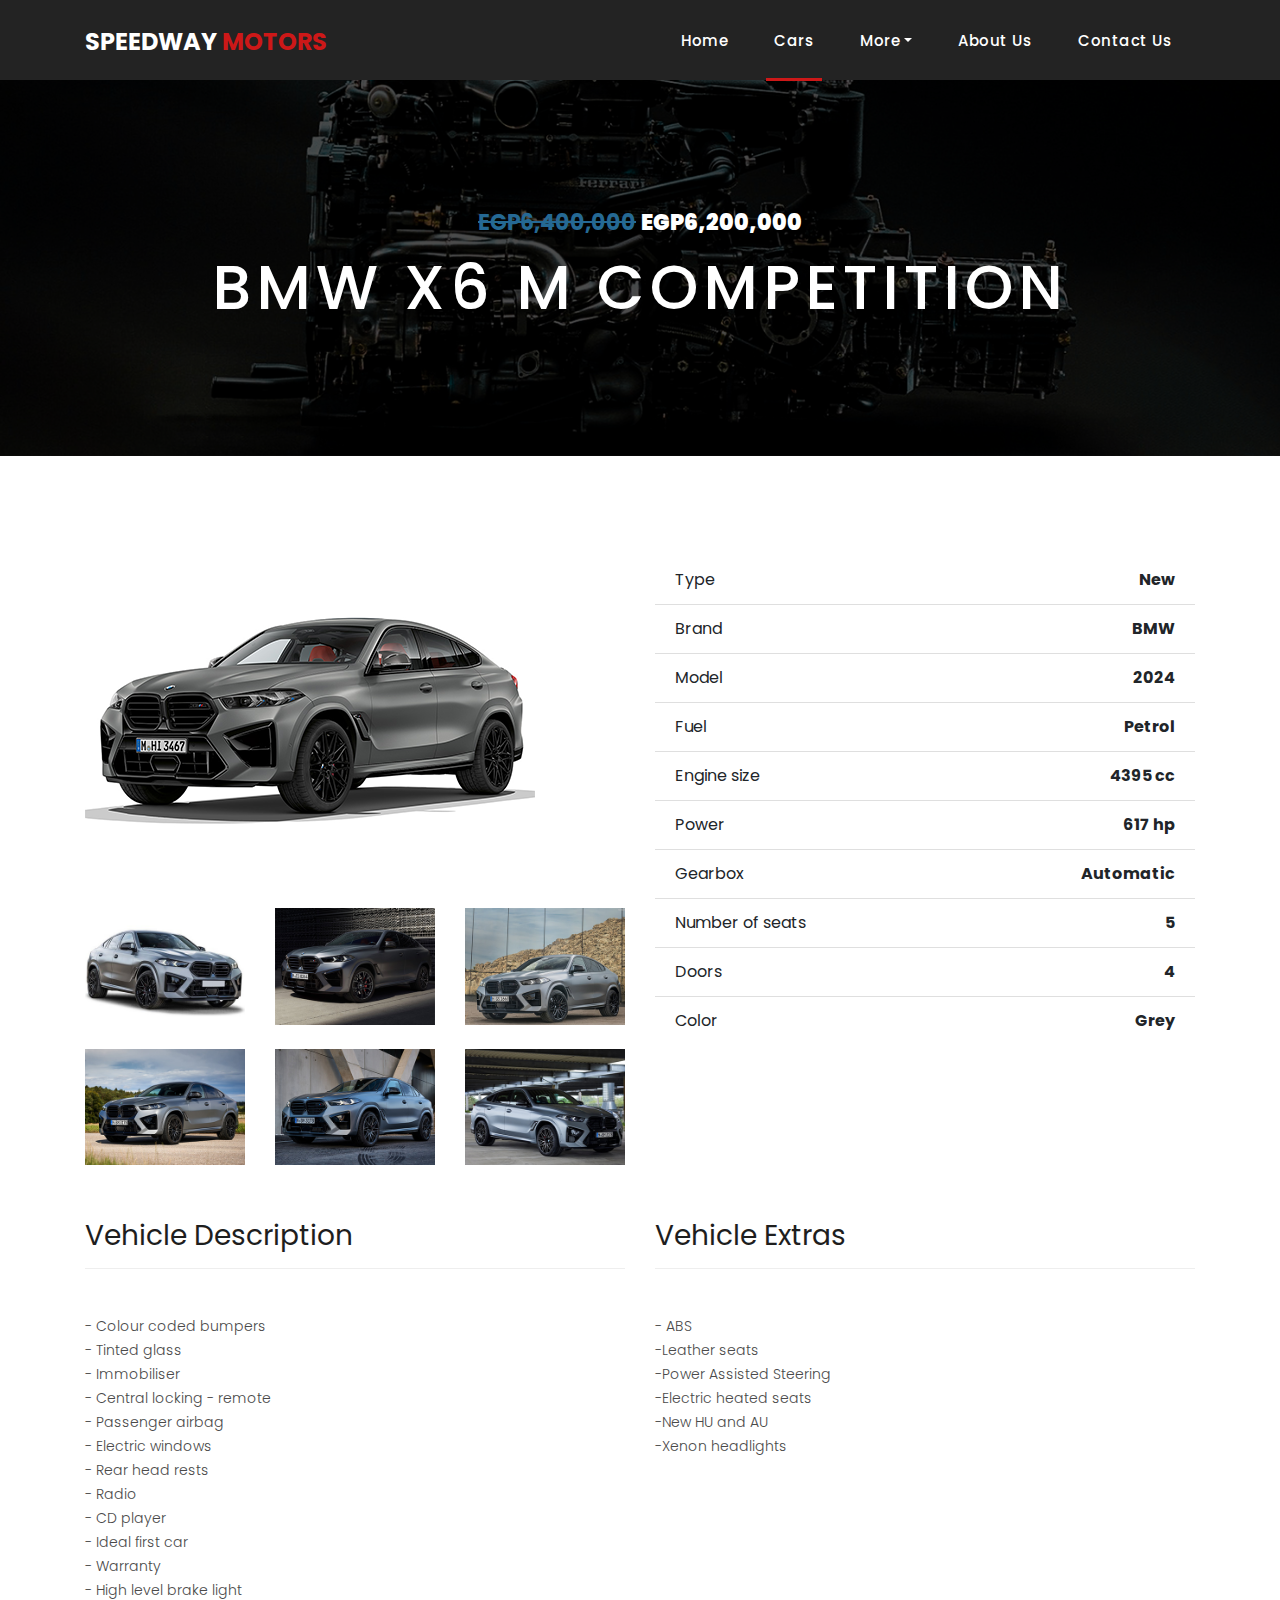
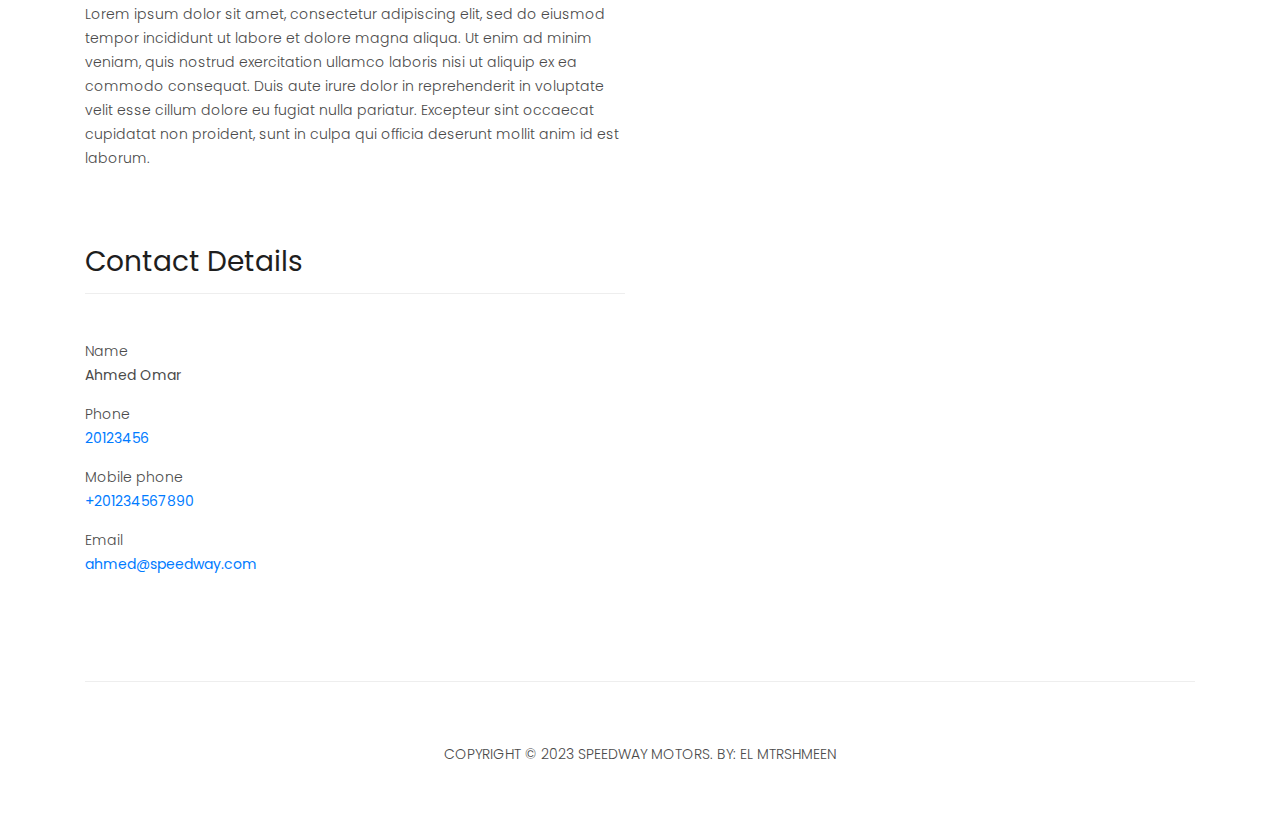
<file: car-details-1.html>
<!DOCTYPE html>
<html lang="en">

  <head>

    <meta charset="utf-8">
    <meta name="viewport" content="width=device-width, initial-scale=1, shrink-to-fit=no">
    <meta name="description" content="">
    <meta name="author" content="">
    <link rel="icon" href="assets/images/icon.ico">

    <link href="https://fonts.googleapis.com/css?family=Poppins:100,200,300,400,500,600,700,800,900&display=swap" rel="stylesheet">

    <title>Speedway Motors</title>

    <!-- Bootstrap core CSS -->
    <link href="vendor/bootstrap/css/bootstrap.min.css" rel="stylesheet">

    <!-- Additional CSS Files -->
    <link rel="stylesheet" href="assets/css/fontawesome.css">
    <link rel="stylesheet" href="assets/css/style.css">
    <link rel="stylesheet" href="assets/css/owl.css">

  </head>

  <body>

    <!-- ***** Preloader Start ***** -->
    <div id="preloader">
        <div class="jumper">
            <div></div>
            <div></div>
            <div></div>
        </div>
    </div>  
    <!-- ***** Preloader End ***** -->

    <!-- Header -->
    <header class="">
      <nav class="navbar navbar-expand-lg">
        <div class="container">
          <a class="navbar-brand" href="index.html"><h2>Speedway <em>Motors</em></h2></a>
          <button class="navbar-toggler" type="button" data-toggle="collapse" data-target="#navbarResponsive" aria-controls="navbarResponsive" aria-expanded="false" aria-label="Toggle navigation">
            <span class="navbar-toggler-icon"></span>
          </button>
          <div class="collapse navbar-collapse" id="navbarResponsive">
            <ul class="navbar-nav ml-auto">
                <li class="nav-item">
                    <a class="nav-link" href="index.html">Home
                      <span class="sr-only">(current)</span>
                    </a>
                </li> 

                <li class="nav-item active"><a class="nav-link" href="cars.html">Cars</a></li>

                <li class="nav-item dropdown">
                    <a class="nav-link dropdown-toggle" data-toggle="dropdown" href="#" role="button" aria-haspopup="true" aria-expanded="false">More</a>
                    
                    <div class="dropdown-menu">
                      <a class="dropdown-item" href="blog.html">Blog</a>
                      <a class="dropdown-item" href="team.html">Team</a>
                    </div>
                </li>

                <li class="nav-item"><a class="nav-link" href="about-us.html">About Us</a></li>
                
                <li class="nav-item"><a class="nav-link" href="contact.html">Contact Us</a></li>
            </ul>
          </div>
        </div>
      </nav>
    </header>

    <!-- Page Content -->
    <div class="page-heading about-heading header-text" style="background-image: url(assets/images/cars_background.jpg);">
      <div class="container">
        <div class="row">
          <div class="col-md-12">
            <div class="text-content">
              <h4><del>EGP6,400,000</del> <strong class="text-primary">EGP6,200,000</strong></h4>
              <h2>BMW X6 M Competition</h2>
            </div>
          </div>
        </div>
      </div>
    </div>

    <div class="products">
      <div class="container">
        <div class="row">
          <div class="col-md-6">
            <div>
              <img src="assets/images/cars_product1.png" alt="" class="img-fluid wc-image">
            </div>
            <br>
            <div class="row">
              <div class="col-sm-4 col-6">
                <div>
                  <img src="assets/images/cars_product1_1.png" alt="" class="img-fluid">
                </div>
                <br>
              </div>
              <div class="col-sm-4 col-6">
                <div>
                  <img src="assets/images/cars_product1_2.png" alt="" class="img-fluid">
                </div>
                <br>
              </div>
              <div class="col-sm-4 col-6">
                <div>
                  <img src="assets/images/cars_product1_3.png" alt="" class="img-fluid">
                </div>
                <br>
              </div>

              <div class="col-sm-4 col-6">
                <div>
                  <img src="assets/images/cars_product1_4.png" alt="" class="img-fluid">
                </div>
                <br>
              </div>
              <div class="col-sm-4 col-6">
                <div>
                  <img src="assets/images/cars_product1_5.png" alt="" class="img-fluid">
                </div>
                <br>
              </div>
              <div class="col-sm-4 col-6">
                <div>
                  <img src="assets/images/cars_product1_6.png" alt="" class="img-fluid">
                </div>
                <br>
              </div>
            </div>
          </div>

          <div class="col-md-6">
            <form action="#" method="post" class="form">
              <ul class="list-group list-group-flush">
               <li class="list-group-item">
                    <div class="clearfix">
                         <span class="pull-left">Type</span>

                         <strong class="pull-right">New</strong>
                    </div>
               </li>

               <li class="list-group-item">
                    <div class="clearfix">
                         <span class="pull-left">Brand</span>

                         <strong class="pull-right">BMW</strong>
                    </div>
               </li>

               <li class="list-group-item">
                    <div class="clearfix">
                         <span class="pull-left"> Model</span>

                         <strong class="pull-right">2024</strong>
                    </div>
               </li>

               <li class="list-group-item">
                    <div class="clearfix">
                         <span class="pull-left">Fuel</span>

                         <strong class="pull-right">Petrol</strong>
                    </div>
               </li>

               <li class="list-group-item">
                    <div class="clearfix">
                         <span class="pull-left">Engine size</span>

                         <strong class="pull-right">4395 cc</strong>
                    </div>
               </li>

               <li class="list-group-item">
                    <div class="clearfix">
                         <span class="pull-left">Power</span>

                         <strong class="pull-right">617 hp</strong>
                    </div>
               </li>


               <li class="list-group-item">
                    <div class="clearfix">
                         <span class="pull-left">Gearbox</span>

                         <strong class="pull-right">Automatic</strong>
                    </div>
               </li>

               <li class="list-group-item">
                    <div class="clearfix">
                         <span class="pull-left">Number of seats</span>

                         <strong class="pull-right">5</strong>
                    </div>
               </li>

               <li class="list-group-item">
                    <div class="clearfix">
                         <span class="pull-left">Doors</span>

                         <strong class="pull-right">4</strong>
                    </div>
               </li>

               <li class="list-group-item">
                    <div class="clearfix">
                         <span class="pull-left">Color</span>

                         <strong class="pull-right">Grey</strong>
                    </div>
               </li>
              </ul>
            </form>
          </div>
        </div>
      </div>
    </div>

    <div class="section">
      <div class="container">
        <div class="row">
          <div class="col-md-6">
            <div class="section-heading">
              <h2>Vehicle Description</h2>
            </div>

            <div class="left-content">
              <p>- Colour coded bumpers<br>- Tinted glass<br>- Immobiliser<br>- Central locking - remote<br>- Passenger airbag<br>- Electric windows<br>- Rear head rests<br>- Radio<br>- CD player<br>- Ideal first car<br>- Warranty<br>- High level brake light<br>Lorem ipsum dolor sit amet, consectetur adipiscing elit, sed do eiusmod tempor incididunt ut labore et dolore magna aliqua. Ut enim ad minim veniam, quis nostrud exercitation ullamco laboris nisi ut aliquip ex ea commodo consequat. Duis aute irure dolor in reprehenderit in voluptate velit esse cillum dolore eu fugiat nulla pariatur. Excepteur sint occaecat cupidatat non proident, sunt in culpa qui officia deserunt mollit anim id est laborum.</p>
            </div>
          </div>

          <div class="col-md-6">
            <div class="section-heading">
              <h2>Vehicle Extras</h2>
            </div>
            
            <div class="left-content">
              <p>- ABS <br>-Leather seats <br>-Power Assisted Steering <br>-Electric heated seats <br>-New HU and AU <br>-Xenon headlights</p>
            </div>
          </div>
        </div>
      </div>
    </div>

    <div class="section">
      <div class="container">
        <div class="row">
          <div class="col-md-6">
            <div class="section-heading">
              <h2>Contact Details</h2>
            </div>
            
            <div class="left-content">
              <p>
                <span>Name</span>

                <br>

                <strong>Ahmed Omar</strong>
              </p>

              <p>
                <span>Phone</span>

                <br>
                
                <strong>
                  <a href="tel:123-456-789">20123456</a>
                </strong>
              </p>

              <p>
                <span>Mobile phone</span>

                <br>
                
                <strong>
                  <a href="tel:456789123">+201234567890</a>
                </strong>
              </p>

              <p>
                <span>Email</span>

                <br>
                
                <strong>
                  <a href="mailto:john@carsales.com">ahmed@speedway.com</a>
                </strong>
              </p>
            </div>
          </div>
        </div>
      </div>
    </div>

    <footer>
      <div class="container">
        <div class="row">
          <div class="col-md-12">
            <div class="inner-content">
              <p>COPYRIGHT © 2023 SPEEDWAY MOTORS. BY: EL MTRSHMEEN</p>
            </div>
          </div>
        </div>
      </div>
    </footer>

    


    <!-- Bootstrap core JavaScript -->
    <script src="vendor/jquery/jquery.min.js"></script>
    <script src="vendor/bootstrap/js/bootstrap.bundle.min.js"></script>


    <!-- Additional Scripts -->
    <script src="assets/js/custom.js"></script>
    <script src="assets/js/owl.js"></script>
  </body>

</html>
</file>
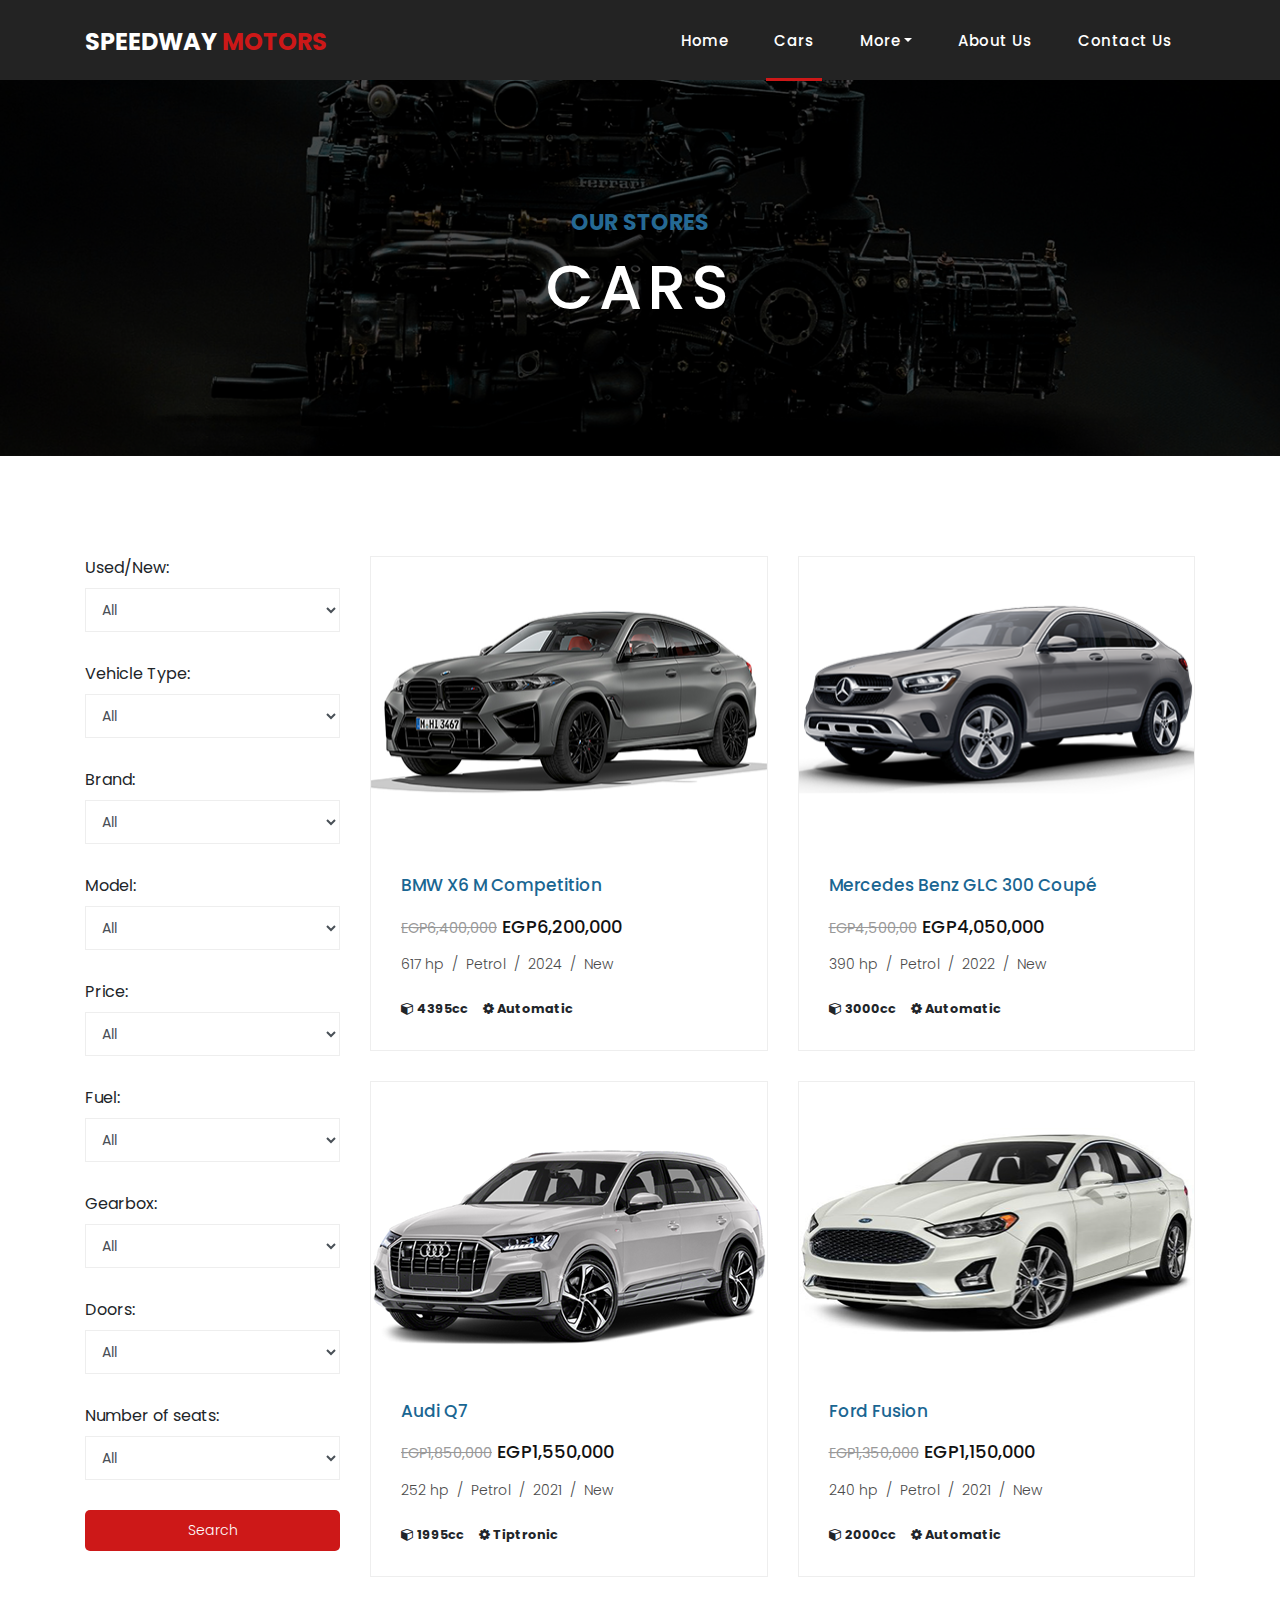
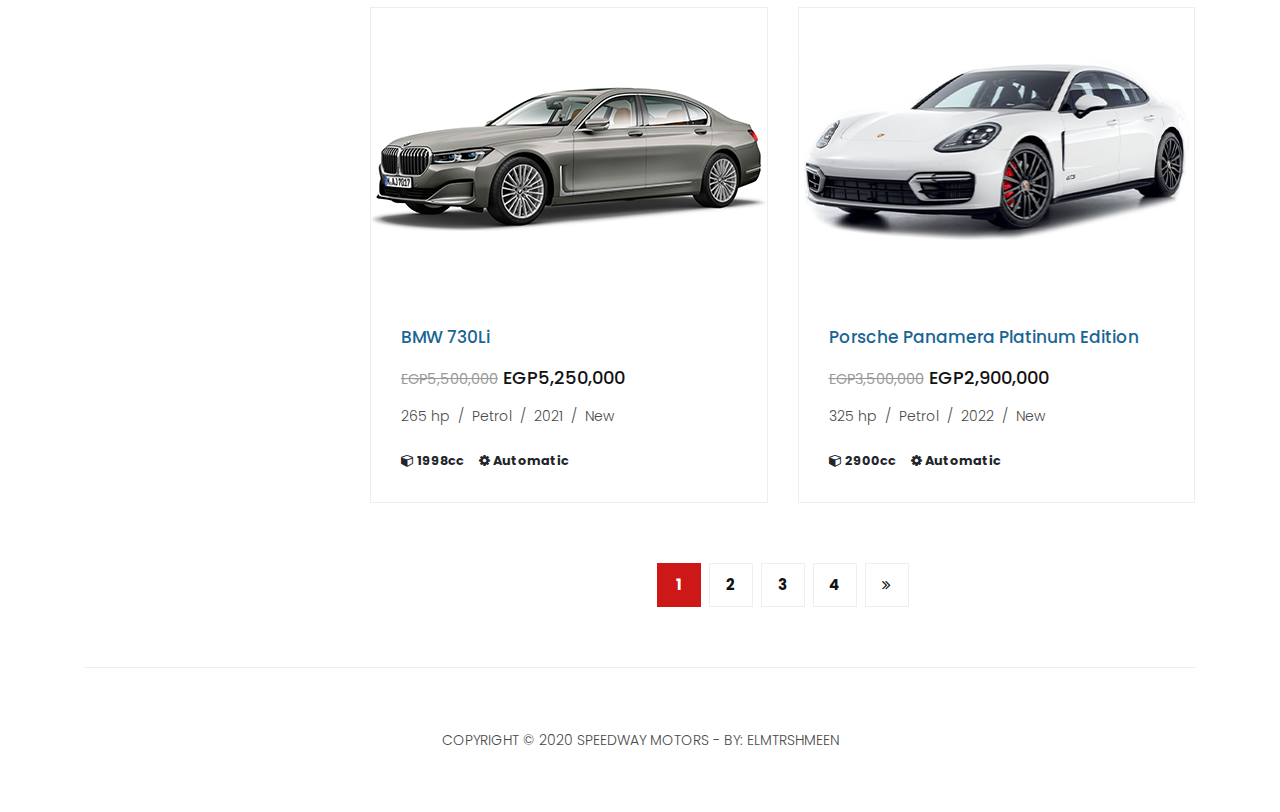
<file: cars.html>
<!DOCTYPE html>
<html lang="en">

  <head>

    <meta charset="utf-8">
    <meta name="viewport" content="width=device-width, initial-scale=1, shrink-to-fit=no">
    <meta name="description" content="">
    <meta name="author" content="">
    <link rel="icon" href="assets/images/icon.ico">

    <link href="https://fonts.googleapis.com/css?family=Poppins:100,200,300,400,500,600,700,800,900&display=swap" rel="stylesheet">

    <title>Speedway Motors</title>

    <!-- Bootstrap core CSS -->
    <link href="vendor/bootstrap/css/bootstrap.min.css" rel="stylesheet">

    <!-- Additional CSS Files -->
    <link rel="stylesheet" href="assets/css/fontawesome.css">
    <link rel="stylesheet" href="assets/css/style.css">
    <link rel="stylesheet" href="assets/css/owl.css">

  </head>

  <body>

    <!-- ***** Preloader Start ***** -->
    <div id="preloader">
        <div class="jumper">
            <div></div>
            <div></div>
            <div></div>
        </div>
    </div>  
    <!-- ***** Preloader End ***** -->

    <!-- Header -->
    <header class="">
      <nav class="navbar navbar-expand-lg">
        <div class="container">
          <a class="navbar-brand" href="index.html"><h2>Speedway <em>Motors</em></h2></a>
          <button class="navbar-toggler" type="button" data-toggle="collapse" data-target="#navbarResponsive" aria-controls="navbarResponsive" aria-expanded="false" aria-label="Toggle navigation">
            <span class="navbar-toggler-icon"></span>
          </button>
          <div class="collapse navbar-collapse" id="navbarResponsive">
            <ul class="navbar-nav ml-auto">
                <li class="nav-item">
                    <a class="nav-link" href="index.html">Home
                      <span class="sr-only">(current)</span>
                    </a>
                </li> 

                <li class="nav-item active"><a class="nav-link" href="cars.html">Cars</a></li>

                <li class="nav-item dropdown">
                    <a class="nav-link dropdown-toggle" data-toggle="dropdown" href="#" role="button" aria-haspopup="true" aria-expanded="false">More</a>
                    
                    <div class="dropdown-menu">
                      <a class="dropdown-item" href="blog.html">Blog</a>
                      <a class="dropdown-item" href="team.html">Team</a>
                    </div>
                </li>

                <li class="nav-item"><a class="nav-link" href="about-us.html">About Us</a></li>
                
                <li class="nav-item"><a class="nav-link" href="contact.html">Contact Us</a></li>
            </ul>
          </div>
        </div>
      </nav>
    </header>

    <!-- Page Content -->
    <div class="page-heading about-heading header-text" style="background-image: url(assets/images/cars_background.jpg);">
      <div class="container">
        <div class="row">
          <div class="col-md-12">
            <div class="text-content">
              <h4>Our Stores</h4>
              <h2>Cars</h2>
            </div>
          </div>
        </div>
      </div>
    </div>

    <div class="products">
      <div class="container">
        <div class="row">
          <div class="col-md-3">
             <div class="contact-form">
                <form action="#">
                     <label>Used/New:</label>
                     
                     <select class="form-control">
                          <option value="">All</option>
                          <option value="new">New vehicle</option>
                          <option value="used">Used vehicle</option>
                     </select>

                     <label>Vehicle Type:</label>
                     
                     <select class="form-control">
                          <option value="">All</option>
                          <option value="">Sedan</option>
                          <option value="">SUV</option>
                          <option value="">4X4</option>
                          <option value="">Van</option>
                          <option value="">Hatchback</option>
                     </select>

                     <label>Brand:</label>
                     
                     <select class="form-control">
                          <option value="">All</option>
                          <option value="">Mercedes Benz</option>
                          <option value="">BMW</option>
                          <option value="">Audi</option>
                          <option value="">Porsche</option>
                          <option value="">Ford</option>
                          <option value="">Rolls Royce</option>
                          <option value="">Jaguar</option>
                          <option value="">Toyota</option>
                     </select>

                     <label>Model:</label>
                     
                     <select class="form-control">
                          <option value="">All</option>
                          <option value="">2024</option>
                          <option value="">2020 - 2023</option>
                          <option value="">Before 2020</option>
                     </select>

                     <label>Price:</label>
                     
                     <select class="form-control">
                          <option value="">All</option>
                          <option value="">1M to 2M</option>
                          <option value="">2M to 5M</option>
                          <option value="">Over 5M</option>
                     </select>

                     <label>Fuel:</label>
                     
                     <select class="form-control">
                          <option value="">All</option>
                          <option value="">Petrol</option>
                          <option value="">Electricity</option>
                          <option value="">Diesel</option>
                     </select>

                     <label>Gearbox:</label>
                     
                     <select class="form-control">
                          <option value="">All</option>
                          <option value="">Automatic</option>
                          <option value="">Manual</option>
                          <option value="">Tiptronic</option>
                     </select>

                     <label>Doors:</label>
                     
                     <select class="form-control">
                          <option value="">All</option>
                          <option value="">2 Doors</option>
                          <option value="">4 Doors</option>
                     </select>

                     <label>Number of seats:</label>
                     
                     <select class="form-control">
                          <option value="">All</option>
                          <option value="">2 Seats</option>
                          <option value="">5 Seats</option>
                          <option value="">7 Seats</option>
                     </select>

                     <button type="submit" class="filled-button btn-block">Search</button>
                </form>
             </div>
          </div>

          <div class="col-md-9">
            <div class="row">
              <div class="col-md-6">
                <div class="product-item">
                  <a href="car-details-1.html"><img src="assets/images/product-1.png" alt=""></a>
                  <div class="down-content">
                    <a href="car-details-1.html"><h4>BMW X6 M Competition</h4></a>

                    <h6><small><del> EGP6,400,000</del></small> EGP6,200,000</h6>

                    <p>617 hp &nbsp;/&nbsp; Petrol &nbsp;/&nbsp; 2024 &nbsp;/&nbsp; New</p>

                    <small>
                      <strong title="Author"><i class="fa fa-cube"></i> 4395cc</strong>&nbsp;&nbsp;&nbsp;&nbsp;
                      <strong title="Views"><i class="fa fa-cog"></i> Automatic</strong>
                    </small>
                  </div>
                </div>
              </div>

              <div class="col-md-6">
                <div class="product-item">
                  <a href="car-details.html"><img src="assets/images/product-2.png" alt=""></a>
                  <div class="down-content">
                    <a href="car-details.html"><h4>Mercedes Benz GLC 300 Coupé</h4></a>

                    <h6><small><del> EGP4,500,00</del></small> EGP4,050,000</h6>

                    <p>390 hp &nbsp;/&nbsp; Petrol &nbsp;/&nbsp; 2022 &nbsp;/&nbsp; New</p>

                    <small>
                      <strong title="Author"><i class="fa fa-cube"></i> 3000cc</strong>&nbsp;&nbsp;&nbsp;&nbsp;
                      <strong title="Views"><i class="fa fa-cog"></i> Automatic</strong>
                    </small>
                  </div>
                </div>
              </div>

              <div class="col-md-6">
                <div class="product-item">
                  <a href="car-details.html"><img src="assets/images/product-3.png" alt=""></a>
                  <div class="down-content">
                    <a href="car-details.html"><h4>Audi Q7 </h4></a>

                    <h6><small><del> EGP1,850,000</del></small> EGP1,550,000</h6>

                    <p>252 hp &nbsp;/&nbsp; Petrol &nbsp;/&nbsp; 2021 &nbsp;/&nbsp; New</p>

                    <small>
                      <strong title="Author"><i class="fa fa-cube"></i> 1995cc</strong>&nbsp;&nbsp;&nbsp;&nbsp;
                      <strong title="Views"><i class="fa fa-cog"></i> Tiptronic</strong>
                    </small>
                  </div>
                </div>
              </div>

              <div class="col-md-6">
                <div class="product-item">
                  <a href="car-details.html"><img src="assets/images/product-4.png" alt=""></a>
                  <div class="down-content">
                    <a href="car-details.html"><h4>Ford Fusion</h4></a>

                    <h6><small><del> EGP1,350,000</del></small> EGP1,150,000</h6>

                    <p>240 hp &nbsp;/&nbsp; Petrol &nbsp;/&nbsp; 2021 &nbsp;/&nbsp; New</p>

                    <small>
                      <strong title="Author"><i class="fa fa-cube"></i> 2000cc</strong>&nbsp;&nbsp;&nbsp;&nbsp;
                      <strong title="Views"><i class="fa fa-cog"></i> Automatic</strong>
                    </small>
                  </div>
                </div>
              </div>

              <div class="col-md-6">
                <div class="product-item">
                  <a href="car-details.html"><img src="assets/images/product-5.png" alt=""></a>
                  <div class="down-content">
                    <a href="car-details.html"><h4>BMW 730Li</h4></a>

                    <h6><small><del> EGP5,500,000</del></small> EGP5,250,000</h6>

                    <p>265 hp &nbsp;/&nbsp; Petrol &nbsp;/&nbsp; 2021 &nbsp;/&nbsp; New</p>

                    <small>
                      <strong title="Author"><i class="fa fa-cube"></i> 1998cc</strong>&nbsp;&nbsp;&nbsp;&nbsp;
                      <strong title="Views"><i class="fa fa-cog"></i> Automatic</strong>
                    </small>
                  </div>
                </div>
              </div>

              <div class="col-md-6">
                <div class="product-item">
                  <a href="car-details.html"><img src="assets/images/product-6.png" alt=""></a>
                  <div class="down-content">
                    <a href="car-details.html"><h4>Porsche Panamera Platinum Edition</h4></a>

                    <h6><small><del>EGP3,500,000</del></small> EGP2,900,000</h6>

                    <p>325 hp &nbsp;/&nbsp; Petrol &nbsp;/&nbsp; 2022 &nbsp;/&nbsp; New</p>

                    <small>
                      <strong title="Author"><i class="fa fa-cube"></i> 2900cc</strong>&nbsp;&nbsp;&nbsp;&nbsp;
                      <strong title="Views"><i class="fa fa-cog"></i> Automatic</strong>
                    </small>
                  </div>
                </div>
              </div>

              <div class="col-md-12">
                <ul class="pages">
                  <li class="active"><a href="#">1</a></li>
                  <li><a href="#">2</a></li>
                  <li><a href="#">3</a></li>
                  <li><a href="#">4</a></li>
                  <li><a href="#"><i class="fa fa-angle-double-right"></i></a></li>
                </ul>
              </div>
            </div>
          </div>
        </div>
      </div>
    </div>

    <footer>
      <div class="container">
        <div class="row">
          <div class="col-md-12">
            <div class="inner-content">
              <p>Copyright © 2020 SPEEDWAY MOTORS - BY: ELMTRSHMEEN</p>
            </div>
          </div>
        </div>
      </div>
    </footer>
    


    <!-- Bootstrap core JavaScript -->
    <script src="vendor/jquery/jquery.min.js"></script>
    <script src="vendor/bootstrap/js/bootstrap.bundle.min.js"></script>


    <!-- Additional Scripts -->
    <script src="assets/js/custom.js"></script>
    <script src="assets/js/owl.js"></script>
  </body>

</html>
</file>
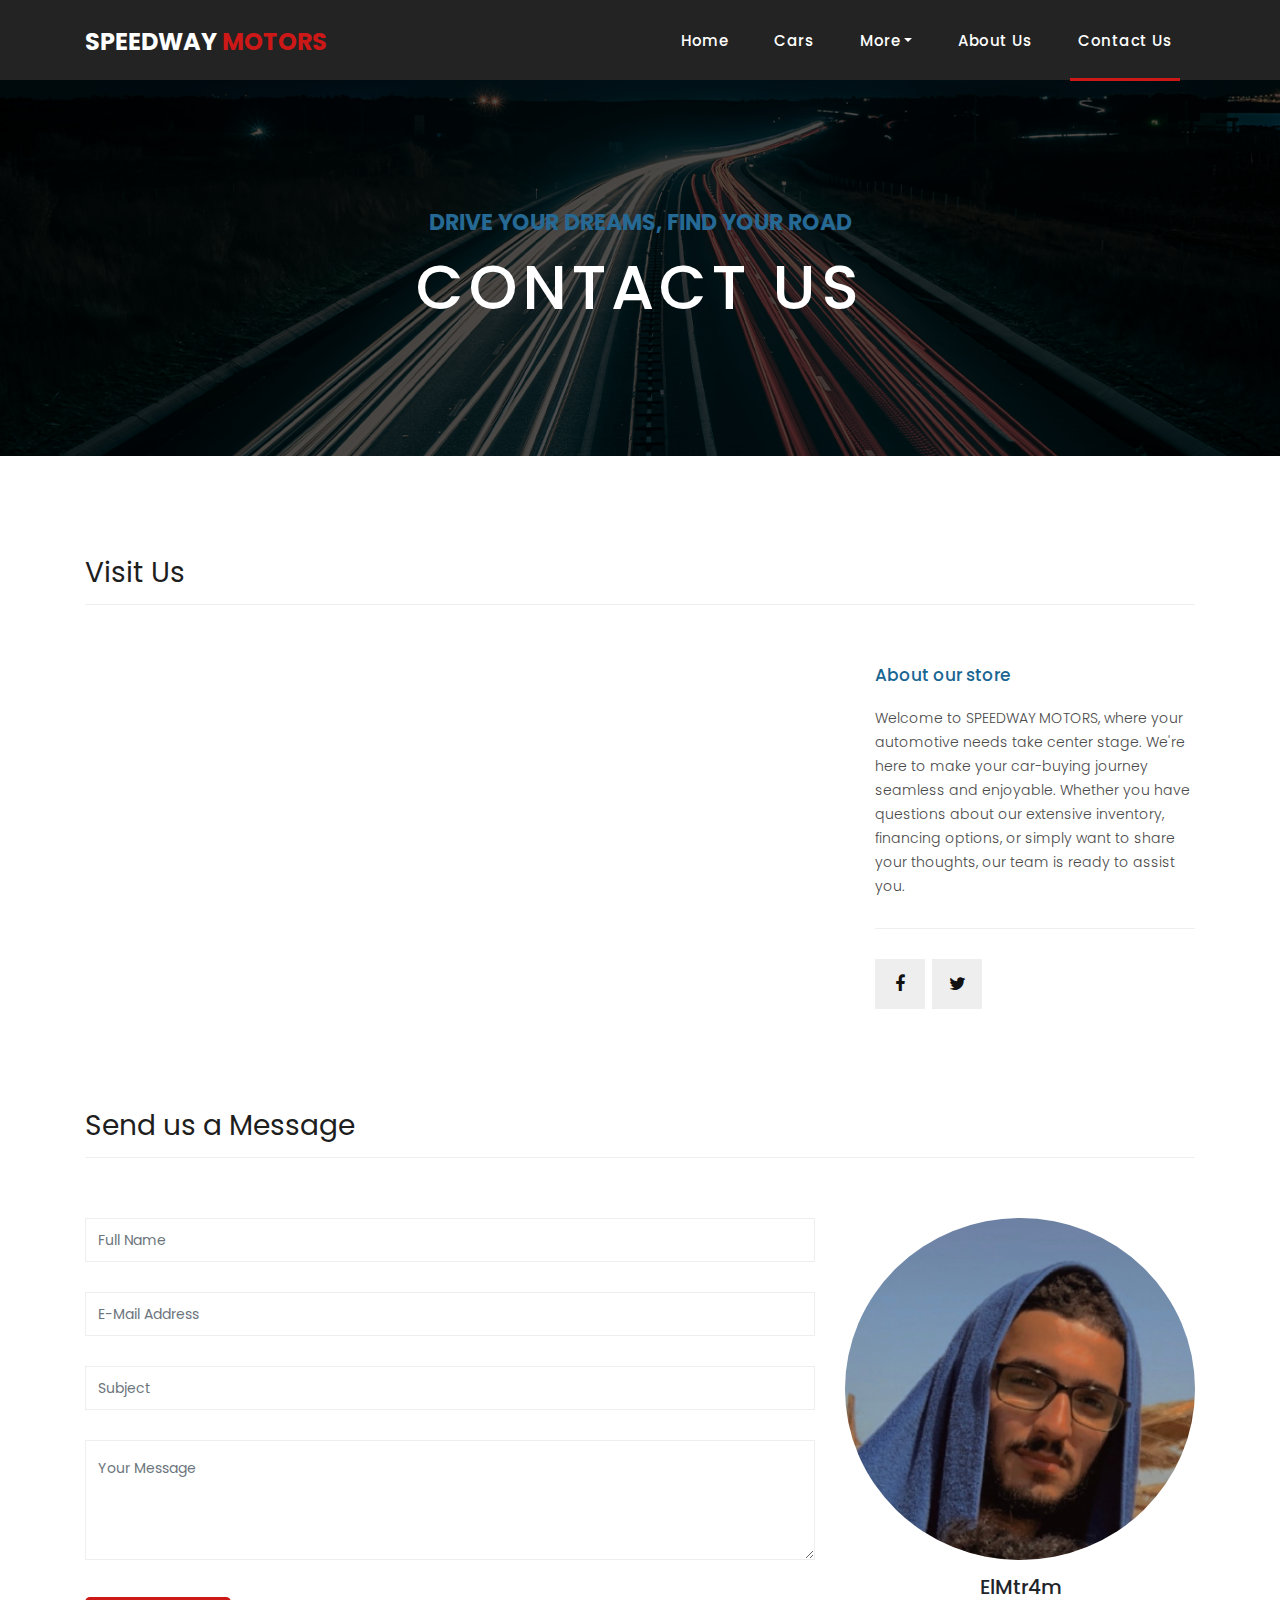
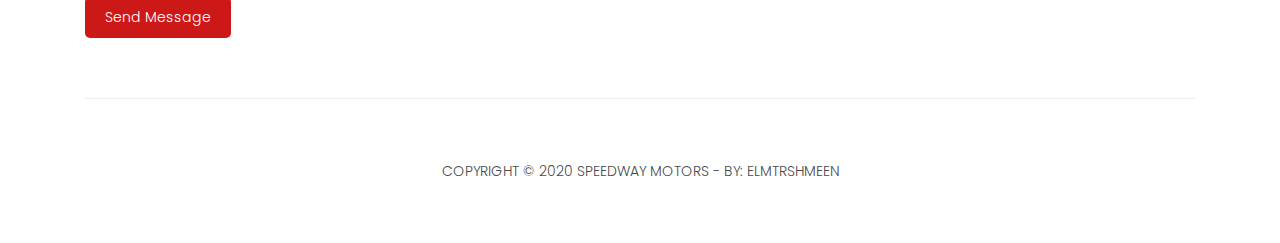
<file: contact.html>
<!DOCTYPE html>
<html lang="en">

  <head>

    <meta charset="utf-8">
    <meta name="viewport" content="width=device-width, initial-scale=1, shrink-to-fit=no">
    <meta name="description" content="">
    <meta name="author" content="">
    <link rel="icon" href="assets/images/icon.ico">
    <link href="https://fonts.googleapis.com/css?family=Poppins:100,200,300,400,500,600,700,800,900&display=swap" rel="stylesheet">

    <title>Speedway motors</title>

    <!-- Bootstrap core CSS -->
    <link href="vendor/bootstrap/css/bootstrap.min.css" rel="stylesheet">

    <!-- Additional CSS Files -->
    <link rel="stylesheet" href="assets/css/fontawesome.css">
    <link rel="stylesheet" href="assets/css/style.css">
    <link rel="stylesheet" href="assets/css/owl.css">

  </head>

  <body>

    <!-- ***** Preloader Start ***** -->
    <div id="preloader">
        <div class="jumper">
            <div></div>
            <div></div>
            <div></div>
        </div>
    </div>  
    <!-- ***** Preloader End ***** -->

    <!-- Header -->
    <header class="">
      <nav class="navbar navbar-expand-lg">
        <div class="container">
          <a class="navbar-brand" href="index.html"><h2>Speedway <em>motors</em></h2></a>
          <button class="navbar-toggler" type="button" data-toggle="collapse" data-target="#navbarResponsive" aria-controls="navbarResponsive" aria-expanded="false" aria-label="Toggle navigation">
            <span class="navbar-toggler-icon"></span>
          </button>
          <div class="collapse navbar-collapse" id="navbarResponsive">
            <ul class="navbar-nav ml-auto">
                <li class="nav-item">
                    <a class="nav-link" href="index.html">Home
                      <span class="sr-only">(current)</span>
                    </a>
                </li> 

                <li class="nav-item"><a class="nav-link" href="cars.html">Cars</a></li>

                <li class="nav-item dropdown">
                    <a class="nav-link dropdown-toggle" data-toggle="dropdown" href="#" role="button" aria-haspopup="true" aria-expanded="false">More</a>
                    
                    <div class="dropdown-menu">
                      <a class="dropdown-item" href="blog.html">Blog</a>
                      <a class="dropdown-item" href="team.html">Team</a>
                    </div>
                </li>

                <li class="nav-item"><a class="nav-link" href="about-us.html">About Us</a></li>
                
                <li class="nav-item active"><a class="nav-link" href="contact.html">Contact Us</a></li>
            </ul>
          </div>
        </div>
      </nav>
    </header>

    <!-- Page Content -->
    <div class="page-heading contact-heading header-text" style="background-image: url(assets/images/heading-4-1920x500.png);">
      <div class="container">
        <div class="row">
          <div class="col-md-12">
            <div class="text-content">
              <h4>Drive Your Dreams, Find Your Road</h4>
              <h2>Contact Us</h2>
            </div>
          </div>
        </div>
      </div>
    </div>


    <div class="find-us">
      <div class="container">
        <div class="row">
          <div class="col-md-12">
            <div class="section-heading">
              <h2>Visit Us</h2>
            </div>
          </div>
          <div class="col-md-8">
<!-- How to change your own map point
	1. Go to Google Maps
	2. Click on your location point
	3. Click "Share" and choose "Embed map" tab
	4. Copy only URL and paste it within the src="" field below
-->
            <div id="map">
              <iframe src="https://www.google.com/maps/embed?pb=!1m14!1m8!1m3!1d13822.16539369209!2d31.3114717!3d29.9926085!3m2!1i1024!2i768!4f13.1!3m3!1m2!1s0x0%3A0x5bee403e7f57345c!2sModern%20University%20for%20Technology%20%26%20Information!5e0!3m2!1sen!2seg!4v1618907968678!5m2!1sen!2seg" width="100%" height="330px" frameborder="0" style="border:0" allowfullscreen></iframe>
            </div>
          </div>
          <div class="col-md-4">
            <div class="left-content">
              <h4>About our store</h4>
              <p>Welcome to SPEEDWAY MOTORS, where your automotive needs take center stage. We're here to make your car-buying journey seamless and enjoyable. Whether you have questions about our extensive inventory, financing options, or simply want to share your thoughts, our team is ready to assist you.</p>
              <ul class="social-icons">
                <li><a target="_blank" href="https://www.facebook.com/profile.php?id=61554086726493"><i class="fa fa-facebook"></i></a></li>
                <li><a target="_blank" href="https://twitter.com/SWmotors5"><i class="fa fa-twitter"></i></a></li>
              </ul>
            </div>
          </div>
        </div>
      </div>
    </div>

    
    <div class="send-message">
      <div class="container">
        <div class="row">
          <div class="col-md-12">
            <div class="section-heading">
              <h2>Send us a Message</h2>
            </div>
          </div>
          <div class="col-md-8">
            <div class="contact-form">
              <form id="contact" action="" method="post">
                <div class="row">
                  <div class="col-lg-12 col-md-12 col-sm-12">
                    <fieldset>
                      <input name="name" type="text" class="form-control" id="name" placeholder="Full Name" required="">
                    </fieldset>
                  </div>
                  <div class="col-lg-12 col-md-12 col-sm-12">
                    <fieldset>
                      <input name="email" type="text" class="form-control" id="email" placeholder="E-Mail Address" required="">
                    </fieldset>
                  </div>
                  <div class="col-lg-12 col-md-12 col-sm-12">
                    <fieldset>
                      <input name="subject" type="text" class="form-control" id="subject" placeholder="Subject" required="">
                    </fieldset>
                  </div>
                  <div class="col-lg-12">
                    <fieldset>
                      <textarea name="message" rows="6" class="form-control" id="message" placeholder="Your Message" required=""></textarea>
                    </fieldset>
                  </div>
                  <div class="col-lg-12">
                    <fieldset>
                      <button type="submit" id="form-submit" class="filled-button">Send Message</button>
                    </fieldset>
                  </div>
                </div>
              </form>
            </div>
          </div>
          <div class="col-md-4">
            <img style="border-radius: 50%;" src="assets/images/team_01.jpg" class="img-fluid" alt="">

            <h5 class="text-center" style="margin-top: 15px;">ElMtr4m</h5>
          </div>
        </div>
      </div>
    </div>

    <footer>
      <div class="container">
        <div class="row">
          <div class="col-md-12">
            <div class="inner-content">
              <p>Copyright © 2020 SPEEDWAY MOTORS - BY: ELMTRSHMEEN</p>
            </div>
          </div>
        </div>
      </div>
    </footer>


    <!-- Bootstrap core JavaScript -->
    <script src="vendor/jquery/jquery.min.js"></script>
    <script src="vendor/bootstrap/js/bootstrap.bundle.min.js"></script>


    <!-- Additional Scripts -->
    <script src="assets/js/custom.js"></script>
    <script src="assets/js/owl.js"></script>
  </body>

</html>
</file>
<file: assets/css/style.css>
body {
  font-family: 'Poppins', sans-serif;
  overflow-x: hidden;
  text-rendering: optimizeLegibility;
  -webkit-font-smoothing: antialiased;
  -moz-osx-font-smoothing: grayscale;
}
p {
	margin-bottom: 0px;
	font-size: 14px;
	font-weight: 300;
	color: #4a4a4a;
	line-height: 24px;
}
a {
	text-decoration: none!important;
}
ul {
	padding: 0;
	margin: 0;
	list-style: none;
}

h1,h2,h3,h4,h5,h6 {
	margin: 0px;
}

ul.social-icons li {
	display: inline-block;
	margin-right: 3px;
}

ul.social-icons li:last-child {
	margin-right: 0px;
}

ul.social-icons li a {
	width: 50px;
	height: 50px;
	display: inline-block;
	line-height: 50px;
	background-color: #eee;
	color: #121212;
	font-size: 18px;
	text-align: center;
	transition: all .3s;
}

ul.social-icons li a:hover {
	background-color: #cd1818;
	color: #fff;
}

a.filled-button {
	background-color: #cd1818;
	color: #fff;
	font-size: 14px;
	text-transform: capitalize;
	font-weight: 300;
	padding: 10px 20px;
	border-radius: 5px;
	display: inline-block;
	transition: all 0.3s;
}

a.filled-button:hover {
	background-color: #121212;
	color: #fff;
}

.section-heading {
	text-align: left;
	margin-bottom: 60px;
	border-bottom: 1px solid #eee;
}

.section-heading h2 {
	font-size: 28px;
	font-weight: 400;
	color: #1e1e1e;
	margin-bottom: 15px;
}

.page-heading {
	padding: 210px 0px 130px 0px;
	text-align: center;
	background-position: center center;
	background-repeat: no-repeat;
	background-size: cover;
}

.page-heading .text-content h4 {
	color: #256994;
	font-size: 22px;
	text-transform: uppercase;
	font-weight: 700;
	margin-bottom: 15px;
}

.page-heading .text-content h2 {
	color: #fff;
	font-size: 62px;
	text-transform: uppercase;
	letter-spacing: 5px;
}

#preloader {
  overflow: hidden;
  background: #cd1818;
  left: 0;
  right: 0;
  top: 0;
  bottom: 0;
  position: fixed;
  z-index: 9999999;
  color: #fff;
}

#preloader .jumper {
  left: 0;
  top: 0;
  right: 0;
  bottom: 0;
  display: block;
  position: absolute;
  margin: auto;
  width: 50px;
  height: 50px;
}

#preloader .jumper > div {
  background-color: #fff;
  width: 10px;
  height: 10px;
  border-radius: 100%;
  -webkit-animation-fill-mode: both;
  animation-fill-mode: both;
  position: absolute;
  opacity: 0;
  width: 50px;
  height: 50px;
  -webkit-animation: jumper 1s 0s linear infinite;
  animation: jumper 1s 0s linear infinite;
}

#preloader .jumper > div:nth-child(2) {
  -webkit-animation-delay: 0.33333s;
  animation-delay: 0.33333s;
}

#preloader .jumper > div:nth-child(3) {
  -webkit-animation-delay: 0.66666s;
  animation-delay: 0.66666s;
}

@-webkit-keyframes jumper {
  0% {
    opacity: 0;
    -webkit-transform: scale(0);
    transform: scale(0);
  }
  5% {
    opacity: 1;
  }
  100% {
    -webkit-transform: scale(1);
    transform: scale(1);
    opacity: 0;
  }
}

@keyframes jumper {
  0% {
    opacity: 0;
    -webkit-transform: scale(0);
    transform: scale(0);
  }
  5% {
    opacity: 1;
  }
  100% {
    opacity: 0;
  }
}


/* Header Style */
header {
	position: absolute;
	z-index: 99999;
	width: 100%;
	height: 80px;
	background-color: #232323;
	-webkit-transition: all 0.3s ease-in-out 0s;
    -moz-transition: all 0.3s ease-in-out 0s;
    -o-transition: all 0.3s ease-in-out 0s;
    transition: all 0.3s ease-in-out 0s;
}
header .navbar {
	padding: 17px 0px;
}
.background-header .navbar {
	padding: 17px 0px;
}
.background-header {
	top: 0;
	position: fixed;
	background-color: #fff!important;
	box-shadow: 0px 1px 10px rgba(0,0,0,0.9);
}
.background-header .navbar-brand h2 {
	color: #121212!important;
}
.background-header .navbar-nav a.nav-link {
	color: #1e1e1e!important;
}
.background-header .navbar-nav .nav-link:hover,
.background-header .navbar-nav .active>.nav-link,
.background-header .navbar-nav .nav-link.active,
.background-header .navbar-nav .nav-link.show,
.background-header .navbar-nav .show>.nav-link {
	color: #cd1818 !important;
}
.navbar .navbar-brand {
	float: 	left;
	margin-top: -12px;
	outline: none;
}
.navbar .navbar-brand h2 {
	color: #fff;
	text-transform: uppercase;
	font-size: 24px;
	font-weight: 700;
	-webkit-transition: all .3s ease 0s;
    -moz-transition: all .3s ease 0s;
    -o-transition: all .3s ease 0s;
    transition: all .3s ease 0s;
}
.navbar .navbar-brand h2 em {
	font-style: normal;
	color: #cd1818;
}
#navbarResponsive {
	z-index: 999;
}
.navbar-collapse {
	text-align: center;
}
.navbar .navbar-nav .nav-item {
	margin: 0px 15px;
}
.navbar .navbar-nav a.nav-link {
	text-transform: capitalize;
	font-size: 15px;
	font-weight: 500;
	letter-spacing: 0.5px;
	color: #fff;
	transition: all 0.5s;
	margin-top: 5px;
}
.navbar .navbar-nav .nav-link:hover,
.navbar .navbar-nav .active>.nav-link,
.navbar .navbar-nav .nav-link.active,
.navbar .navbar-nav .nav-link.show,
.navbar .navbar-nav .show>.nav-link {
	color: #fff;
	padding-bottom: 25px;
	border-bottom: 3px solid #cd1818;
}
.navbar .navbar-toggler-icon {
	background-image: none;
}
.navbar .navbar-toggler {
	border-color: #fff;
	background-color: #fff;	
	height: 36px;
	outline: none;
	border-radius: 0px;
	position: absolute;
	right: 30px;
	top: 20px;
}
.navbar .navbar-toggler-icon:after {
	content: '\f0c9';
	color: #cd1818;
	font-size: 18px;
	line-height: 26px;
	font-family: 'FontAwesome';
}



/* Banner Style */
.banner {
	position: relative;
	text-align: center;
	padding-top: 80px;
}

.banner-item-01 {
	padding: 300px 0px;
	background-image: url(../images/header_slider1.jpg);
	background-size: cover;
	background-repeat: no-repeat;
	background-position: center center;
}

.banner-item-02 {
	padding: 300px 0px;
	background-image: url(../images/header_slider2.jpg);
	background-size: cover;
	background-repeat: no-repeat;
	background-position: center center;
}

.banner-item-03 {
	padding: 300px 0px;
	background-image: url(../images/header_slider3.jpg);
	background-size: cover;
	background-repeat: no-repeat;
	background-position: center center;
}

.banner .banner-item {
	max-height: 600px;
}

.banner .text-content {
	position: absolute;
	top: 50%;
	transform: translateY(-50%);
	text-align: center;
	width: 100%;
}

.banner .text-content h4 {
	color: #cd1818;
	font-size: 22px;
	text-transform: uppercase;
	font-weight: 700;
	margin-bottom: 15px;
}

.banner .text-content h2 {
	color: #fff;
	font-size: 62px;
	text-transform: uppercase;
	letter-spacing: 5px;
}

.owl-banner .owl-dots .owl-dot {
  border-radius: 3px;
}
.owl-banner .owl-dots {
    display: -webkit-box;
    display: -webkit-flex;
    display: -ms-flexbox;
    display: flex;
    -ms-flex-pack: center;
    -webkit-justify-content: center;
    justify-content: center;
    position: absolute;
    left: 50%;
    transform: translateX(-50%);
    bottom: 30px;
}
.owl-banner .owl-dots .owl-dot {
    width: 10px;
    height: 10px;
    border-radius: 50%;
    margin: 0 10px;
    background-color: #fff;
    opacity: 0.5;
}
.owl-banner .owl-dots .owl-dot:focus {
    outline: none
}
.owl-banner .owl-dots .owl-dot.active {
    background-color: #fff;
    opacity: 1;
}



/* Latest Produtcs */

.latest-products {
	margin-top: 100px;
}

.section-heading a {
	float: right;
	margin-top: -35px;
	text-transform: uppercase;
	font-size: 13px;
	font-weight: 700;
	color: #cd1818;
}

.product-item {
	border: 1px solid #eee;
	margin-bottom: 30px;
}

.product-item .down-content {
	padding: 30px;
	position: relative;
}

.product-item img {
	width: 100%;
	overflow: hidden;
}

.product-item .down-content h4 {
	font-size: 17px;
	color: #1a6692;
	margin-bottom: 20px;
}

.product-item .down-content h6 {
	font-size: 18px;
	margin-bottom: 15px;
	color: #121212;
}

.product-item .down-content h6 small{
	color: #999;
}

.product-item .down-content p {
	margin-bottom: 20px;
}

.product-item .down-content ul li {
	display: inline-block;
}

.product-item .down-content ul li i {
	color: #cd1818;
	font-size: 14px;
}

.product-item .down-content span {
	position: absolute;
	right: 30px;
	bottom: 30px;
	font-size: 13px;
	color: #cd1818;
	font-weight: 500;
}

.product-item .down-content span a {
	color: #cd1818;
	display: inline-block;
	margin-bottom: 3px;
}

.modal-dialog { 
	margin-top: 10%; 
}

/* Best Features */

.about-features {
	margin-top: 100px!important;
}

.about-features p {
	border-bottom: 1px solid #eee;
	padding-bottom: 20px;
}

.about-features .container .row {
	padding-bottom: 0px!important;
	border-bottom: none!important;
}

.best-features {
	margin-top: 50px;
}

.best-features .container .row {
	border-bottom: 1px solid #eee;
	padding-bottom: 60px;
}

.best-features img {
	width: 100%;
	overflow: hidden;
}

.best-features h4 {
	font-size: 17px;
	color: #1a6692;
	margin-bottom: 20px;
}

.best-features ul.featured-list li {
	display: block;
	margin-bottom: 10px;
}

.best-features p {
	margin-bottom: 25px;
}

.best-features ul.featured-list li a {
	font-size: 14px;
	color: #4a4a4a;
	font-weight: 300;
	transition: all .3s;
	position: relative;
	padding-left: 13px;
}

.best-features ul.featured-list li a:before {
	content: '';
	width: 5px;
	height: 5px;
	display: inline-block;
	background-color: #4a4a4a;
	position: absolute;
	left: 0;
	transition: all .3s;
	top: 8px;
}

.best-features ul.featured-list li a:hover {
	color: #cd1818;
}

.best-features ul.featured-list li a:hover::before {
	background-color: #cd1818;
}

.best-features .filled-button {
	margin-top: 20px;
}





/* Call To Action */

.call-to-action .inner-content {
	margin-top: 60px;
	padding: 30px;
	background-color: #f7f7f7;
	border-radius: 5px;
}

.call-to-action .inner-content h4 {
	font-size: 17px;
	color: #1a6692;
	margin-bottom: 15px;
}

.call-to-action .inner-content em {
	font-style: normal;
	font-weight: 700;
}

.call-to-action .inner-content .col-md-4 {
	text-align: right;
}

.call-to-action .inner-content .filled-button {
	margin-top: 12px;
}




/* Footer */

footer {
	text-align: center;
}

footer .inner-content {
	border-top: 1px solid #eee;
	margin-top: 60px;
	padding: 60px 0px;
}

footer .inner-content p {
	text-transform: uppercase;
}

footer .inner-content p a {
	color: #cd1818;
	margin-left: 3px;
}




/* Product Page */

.products {
	margin-top: 100px;
}

.products .filters {
	text-align: center;
	border-bottom: 1px solid #eee;
	padding-bottom: 10px;
	margin-bottom: 60px;
}

.products .filters li {
	text-transform: uppercase;
	font-size: 13px;
	font-weight: 700;
	color: #121212;
	display: inline-block;
	margin: 0px 10px;
	transition: all .3s;
	cursor: pointer;
}

.products .filters ul li.active,
.products .filters ul li:hover {
  color: #cd1818;
}

.dropdown-menu { 
	border-radius: 0;
}

.text-primary{
	color: rgb(255, 255, 255) !important;
}

.dropdown-item { 
	padding: .5rem 1.5rem; 
}

.page-heading {
	position:relative;
}
.page-heading:before {
	content:'';
	position:absolute;
	top:0;
	left:0;
	bottom:0;
	right:0;
	background-color:rgba(0,0,0,.7);
}
.page-heading .container {
	position:relative;
	z-index: 2;
}
.products ul.pages {
	margin-top: 30px;
	text-align: center;
}

.products ul.pages li {
	display: inline-block;
	margin: 0px 2px;
}

.products ul.pages li a {
	width: 44px;
	height: 44px;
	display: inline-block;
	line-height: 42px;
	border: 1px solid #eee;
	font-size: 15px;
	font-weight: 700;
	color: #121212;
	transition: all .3s;
}

.products ul.pages li a:hover,
.products ul.pages li.active a {
	background-color: #cd1818;
	border-color: #cd1818;
	color: #fff;
}



/* Team Members */

.team-members {
	margin-top: 100px;
}

.team-member {
	border: 1px solid #eee;
	margin-bottom: 30px;
}

.team-member img {
	width: 100%;
	overflow: hidden;
}

.team-member .down-content {
	padding: 30px;
	text-align: center;
}

.team-member .thumb-container {
	position: relative;
}

.team-member .thumb-container .hover-effect {
	position: absolute;
	background-color: rgb(115 163 173 / 90%);
	top: 0;
	left: 0;
	width: 100%;
	height: 100%;
	opacity: 0;
	visibility: hidden;
	transition: all .5s;
}

.team-member .thumb-container .hover-effect .hover-content {
	position: absolute;
	display: inline-block;
	width: 100%;
	text-align: center;
	top: 50%;
	transform: translateY(-50%);
}

.team-member .thumb-container .hover-effect .hover-content ul.social-icons li a:hover {
	background-color: #fff;
	color: #cd1818;
}

.team-member:hover .hover-effect {
	visibility: visible;
	opacity: 1;
}

.team-member .down-content h4 {
	font-size: 17px;
	color: #1a6692;
	margin-bottom: 8px;
}

.team-member .down-content span {
	display: block;
	font-size: 13px;
	color: #f33f3f;
	font-weight: 500;
	margin-bottom: 20px;
}




/* Services */

.services {
	background-position: center center;
	background-repeat: no-repeat;
	background-size: cover;
	background-attachment: fixed;
	padding: 100px 0px;
}

.services .section-heading h2 { 
	color: #fff; 
}

.service-item {
	text-align: center;
	margin-bottom: 30px;
}

.service-item .icon {
	background-color: #f7f7f7;
	padding: 40px;
}

.service-item .icon i {
	width: 100px;
	height: 100px;
	display: inline-block;
	text-align: center;
	line-height: 100px;
	background-color: #cd1818;
	color: #fff;
	font-size: 32px;
}

.service-item .down-content {
	background-color: #fff;
	padding: 40px 30px;
}

.service-item .down-content h4 {
	font-size: 17px;
	color: #1a6692;
	margin-bottom: 20px;
}

.service-item .down-content h6 { 
	margin-bottom: 15px;
}

.service-item .down-content p {
	margin-bottom: 25px;
}

.services-item-image { 
	display: block; 
}

.n-m { 
	margin: 0!important; 
}

.owl-clients button.owl-dot { 
	background: #f1f1f1!important; 
	width: 10px!important; 
	height: 10px!important; 
	margin: 0 10px!important; 
	border-radius: 50%;
}

.owl-clients button.owl-dot.active { 
	background: #cd1818!important; 
}

/* Clients */

.happy-clients {
	margin-top: 100px;
	margin-bottom: 40px;
}

.happy-clients .client-item img {
	max-width: 100%;
	overflow: hidden;
	transition: all .3s;
	cursor: pointer;
}

.client-item h6 { 
	line-height: 1.6;  
}

.happy-clients .client-item img:hover {
	opacity: 0.8;
}




/* Find Us */

.find-us {
	margin-top: 100px;
}

.find-us p {
	border-bottom: 1px solid #eee;
	padding-bottom: 30px;
	margin-bottom: 30px;
}

.find-us h4 {
	font-size: 17px;
	color: #1a6692;
	margin-bottom: 20px;
}

.find-us .left-content {
	margin-left: 30px;
}



/* Send Message */

.send-message {
	margin-top: 100px;
}

.contact-form select,
.contact-form .form-control {
	font-size: 14px;
	width: 100%;
	height: 44px;
	display: inline-block;
	line-height: 42px;
	border: 1px solid #eee;
	border-radius: 0px;
	margin-bottom: 30px;
}

.contact-form select:focus,
.contact-form .form-control:focus {
	box-shadow: none;
	border: 1px solid #eee;
}

.contact-form textarea {
	font-size: 14px;
	width: 100%;
	min-width: 100%;
	min-height: 120px;
	height: 120px;
	max-height: 180px;
	border: 1px solid #eee;
	border-radius: 0px;
	margin-bottom: 30px;
}

.contact-form textarea:focus {
	box-shadow: none;
	border: 1px solid #eee;
}

.contact-form button.filled-button {
	background-color: #cd1818;
	color: #fff;
	font-size: 14px;
	text-transform: capitalize;
	font-weight: 300;
	padding: 10px 20px;
	border-radius: 5px;
	display: inline-block;
	transition: all 0.3s;
	border: none;
	outline: none;
	cursor: pointer;
}

.contact-form button.filled-button:hover {
	background-color: #121212;
	color: #fff;
}

.accordion {
	margin-left: 30px;
}

.accordion a {
	cursor: pointer;
	font-size: 17px;
	color: #1a6692!important;
	margin-bottom: 20px;
	transition: all .3s;
}

.accordion a:hover {
	color: #cd1818!important;
}

.accordion a.active {
  color: #cd1818!important;
}

.accordion li .content {
  display: none;
  margin-top: 10px;
}

.accordion li:first-child {
	border-top: 1px solid #eee;
}

.accordion li {
	border-bottom: 1px solid #eee;
	padding: 15px 0px;
}

.section-background { 
	background: #f1f1f1;
}

.section {
	padding: 30px 0;
}

.section p {
	margin-bottom: 15px;
}

.section .section-heading {
	margin-bottom: 45px;
}


/* Responsive Style */
@media (max-width: 768px) {
	.banner .text-content {
		width: 90%;
		margin-left: 5%;
	}
	.banner .text-content h4 {
		font-size: 22px;
	}

	.banner .text-content h2 {
		font-size: 36px;
		letter-spacing: 0.5px;
	}
	.banner-item-01,
	.banner-item-02,
	.banner-item-03 {
		padding: 180px 0px;
	}
	.page-heading .text-content h4 {
		font-size: 22px;
	}

	.page-heading .text-content h2 {
		font-size: 36px;
		letter-spacing: 0.5px;
	}
	.section-heading a {
		float: none;
		margin-top: 0px;
		display: block;
		margin-bottom: 20px;
	}
	.product-item .down-content h4 {
		margin-bottom: 20px!important;
	}
	.best-features .left-content {
		margin-bottom: 30px;
	}
	.call-to-action .inner-content {
		text-align: center;
	}
	.call-to-action .inner-content .filled-button {
		text-align: center;
		width: 100%;
		margin-top: 20px;
	}
	.about-features img {
		margin-bottom: 30px;
	}
	.service-item {
		margin-bottom: 30px;
	}
	.find-us #map {
		margin-bottom: 30px;
	}
	.find-us .left-content {
		margin-left: 0px;
	}
	.send-message .accordion {
		margin-top: 30px;
		margin-left: 0px;
	}
}

@media (max-width: 992px) {
	.navbar .navbar-brand {
		position: absolute;
		left: 30px;
		top: 32px;
	}
	.navbar .navbar-brand {
		width: auto;
	}
	.navbar:after {
		display: none;
	}
	#navbarResponsive {
	    z-index: 99999;
	    position: absolute;
	    top: 80px;
	    left: 0;
	    width: 100%;
	    text-align: center;
	    background-color: #fff;
	    box-shadow: 0px 10px 10px rgba(0,0,0,0.1);
	}
	.navbar .navbar-nav .nav-item {
		border-bottom: 1px solid #eee;
	}
	.navbar .navbar-nav .nav-item:last-child {
		border-bottom: none;
	}
	.navbar .navbar-nav a.nav-link {
		padding: 15px 0px;
		color: #1e1e1e!important;
	}
	.navbar .navbar-nav .nav-link:hover,
	.navbar .navbar-nav .active>.nav-link,
	.navbar .navbar-nav .nav-link.active,
	.navbar .navbar-nav .nav-link.show,
	.navbar .navbar-nav .show>.nav-link {
		color: #cd1818!important;
		border-bottom: none!important;
		padding-bottom: 15px;
	}
	.product-item .down-content h4 {
		margin-bottom: 10px;
	}
	.product-item .down-content h6 {
		margin-bottom: 20px;
	}
}
</file>
